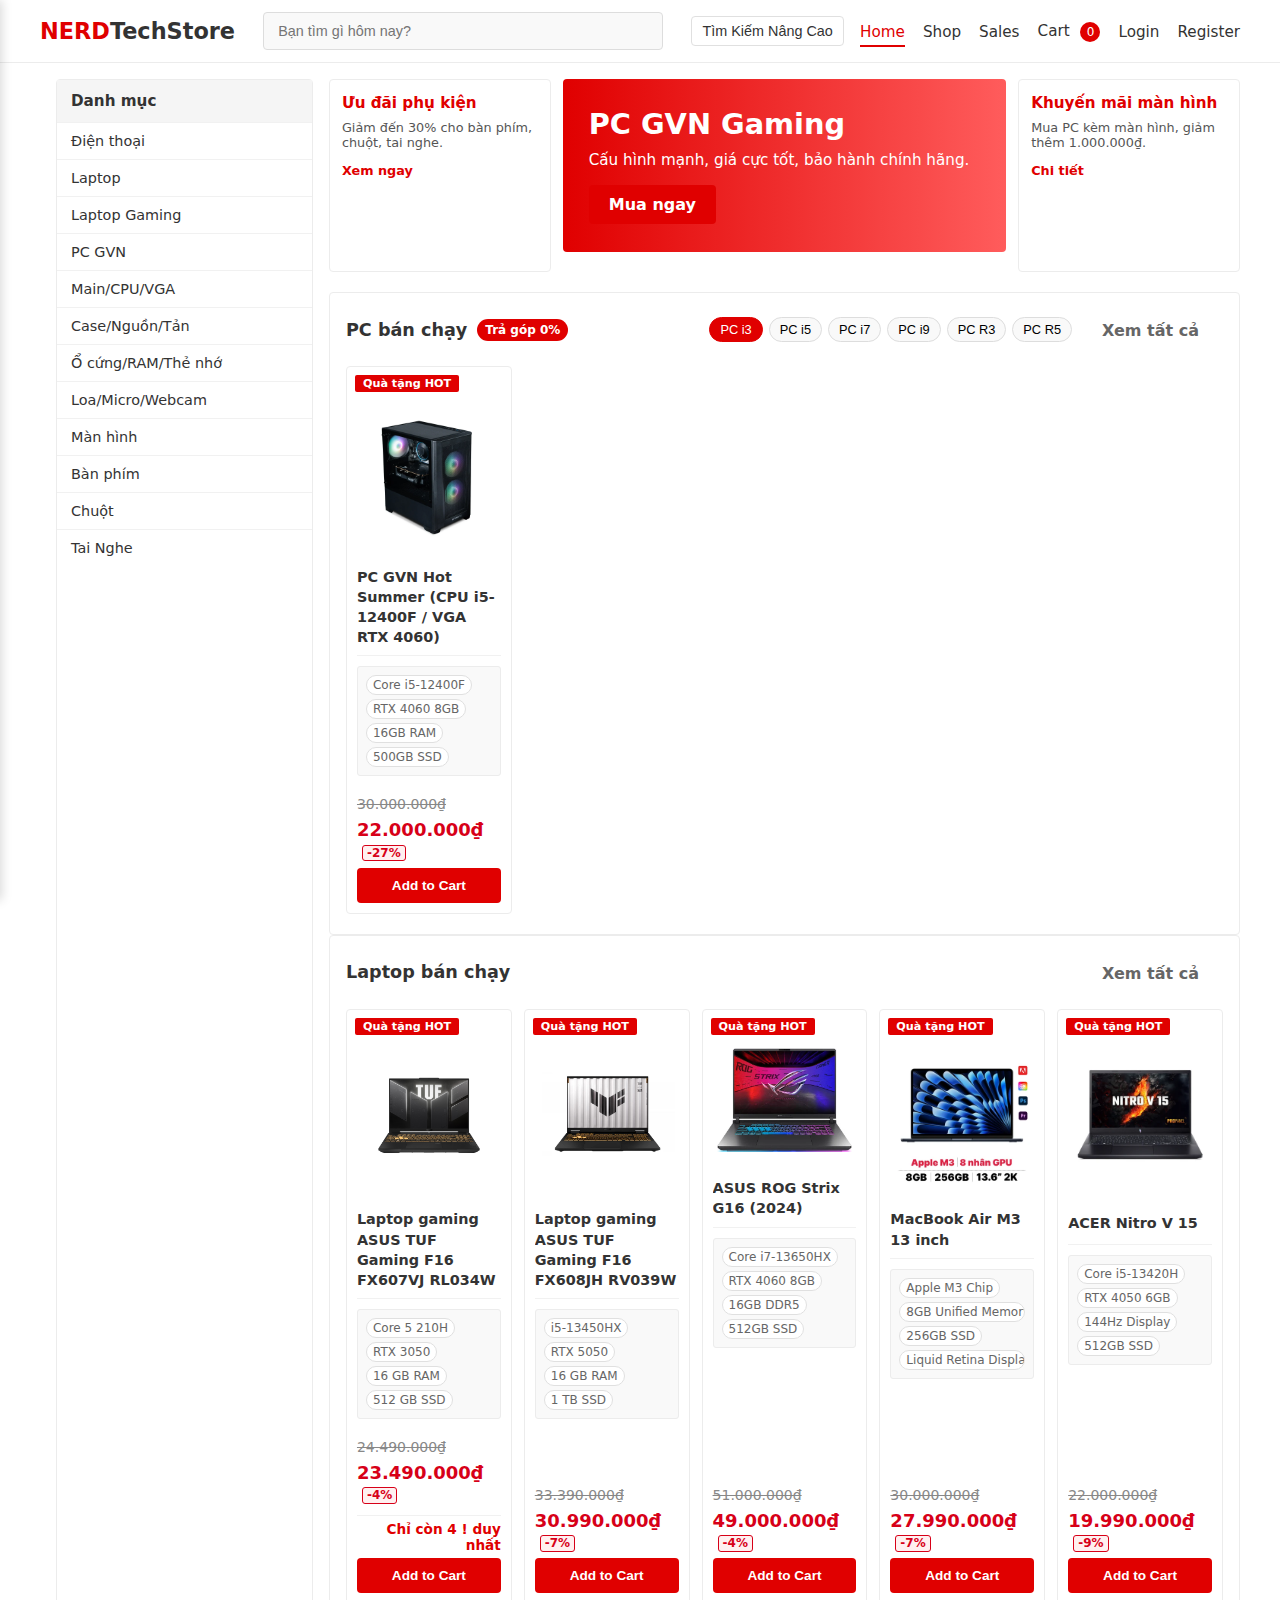
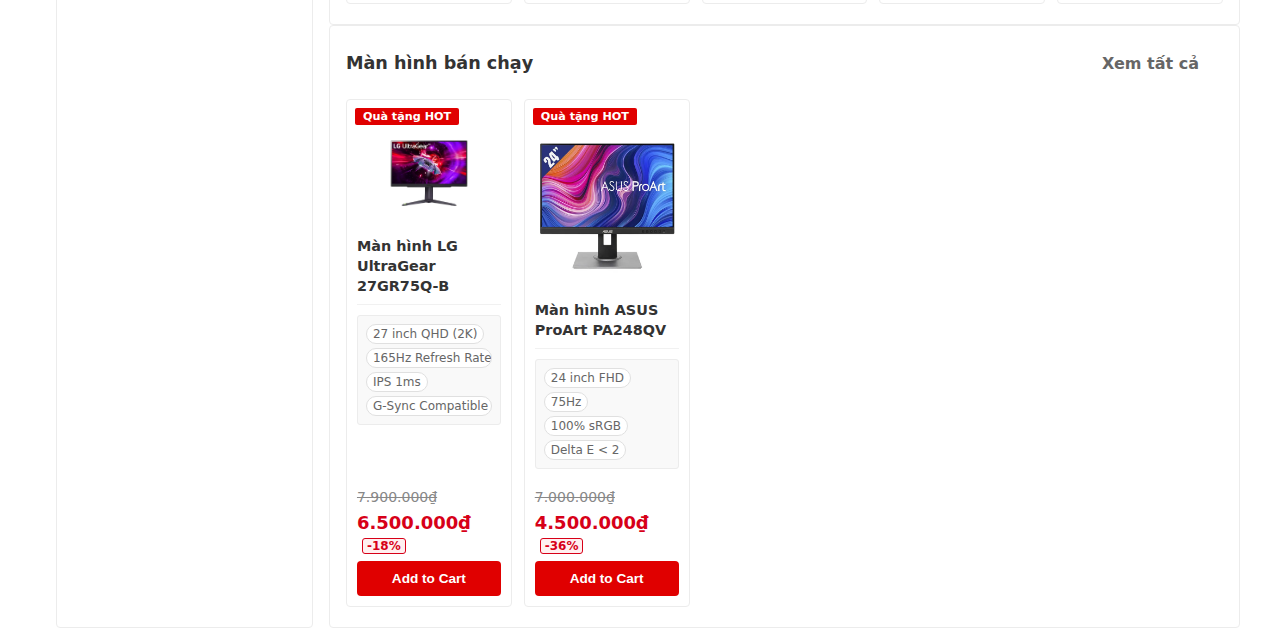
<file: index.html>
<!DOCTYPE html>
<html lang="en">
  <head>
    <meta charset="UTF-8" />
    <meta name="viewport" content="width=device-width, initial-scale=1.0" />
    <title>PC Store - Home</title>
    <link rel="stylesheet" href="assets/css/style.css" />
  </head>
  <body>
    <header class="site-header">
      <div class="container header-inner">
        <button class="hamburger-menu" id="hamburgerMenu">
          <span></span>
          <span></span>
          <span></span>
        </button>
        <div class="logo">
          <a href="index.html">NERD<span>TechStore</span></a>
        </div>
        <div class="search-container" id="searchContainer">
          <input 
            type="text" 
            id="searchInput" 
            class="search-input" 
            placeholder="Bạn tìm gì hôm nay?"
            autocomplete="off"
          />
          <div id="searchResults" class="search-results"></div>
        </div>
        <button id="advancedSearchBtn" class="advanced-search-btn" title="Advanced search">Tìm Kiếm Nâng Cao</button>
        <button class="mobile-search-toggle" id="mobileSearchToggle">
          <svg width="20" height="20" viewBox="0 0 24 24" fill="none" stroke="currentColor" stroke-width="2">
            <circle cx="11" cy="11" r="8"></circle>
            <path d="m21 21-4.35-4.35"></path>
          </svg>
        </button>
        <nav class="main-nav">
          <ul>
            <li><a href="index.html" class="active">Home</a></li>
            <li><a href="shop.html">Shop</a></li>
            <li><a href="sales.html">Sales</a></li>
            <li class="cart-link">
              <a href="cart.html">
                Cart
                <span id="cart-count" class="cart-count">0</span>
              </a>
            </li>
            <li><a href="login.html">Login</a></li>
            <li><a href="register.html">Register</a></li>
          </ul>
        </nav>
      </div>
      <div class="mobile-drawer" id="mobileDrawer">
        <div class="drawer-header">
          <button class="drawer-close" id="drawerClose">✕</button>
        </div>
        <nav class="drawer-nav">
          <a href="index.html" class="drawer-link">Home</a>
          <a href="shop.html" class="drawer-link">Shop</a>
          <a href="sales.html" class="drawer-link">Sales</a>
          <a href="login.html" class="drawer-link">Login</a>
          <a href="register.html" class="drawer-link">Register</a>
        </nav>
      </div>
      <div class="mobile-overlay" id="mobileOverlay"></div>
    </header>

    <main class="home-main container">
      <div class="home-layout">
        <aside class="mega-sidebar">
          <h2 class="sidebar-title">Danh mục</h2>
          <ul class="sidebar-menu">
            <li class="has-mega">
              <a href="search.html?keyword=Điện thoại">Điện thoại</a>
              <div class="mega-panel">
                <div class="mega-column">
                  <h3>Thương hiệu</h3>
                  <a href="search.html?category=phone&brand=Apple">Apple</a>
                  <a href="search.html?category=phone&brand=Samsung">Samsung</a>
                  <a href="search.html?category=phone&brand=Xiaomi">Xiaomi</a>
                  <a href="search.html?category=phone&brand=OPPO">OPPO</a>
                </div>
                <div class="mega-column">
                  <h3>Mức giá</h3>
                  <a href="search.html?keyword=Điện thoại&maxPrice=5000000&filters=1">Dưới 5tr</a>
                  <a href="search.html?keyword=Điện thoại&minPrice=5000000&maxPrice=10000000&filters=1">5-10tr</a>
                  <a href="search.html?keyword=Điện thoại&minPrice=20000000&filters=1">Trên 20tr</a>
                </div>
                <div class="mega-column">
                  <h3>Loại điện thoại</h3>
                  <a href="search.html?keyword=Gaming Phone">Gaming Phone</a>
                  <a href="search.html?keyword=Flagship">Flagship</a>
                  <a href="search.html?keyword=Phổ thông">Phổ thông</a>
                </div>
              </div>
            </li>
            <li class="has-mega">
              <a href="search.html?keyword=Laptop">Laptop</a>
              <div class="mega-panel">
                <div class="mega-column">
                  <h3>Brand</h3>
                  <a href="search.html?category=laptop&brand=ASUS">ASUS</a>
                  <a href="search.html?category=laptop&brand=ACER">ACER</a>
                  <a href="search.html?category=laptop&brand=MSI">MSI</a>
                  <a href="search.html?category=laptop&brand=DELL">DELL</a>
                </div>
                <div class="mega-column">
                  <h3>Price</h3>
                  <a href="search.html?keyword=Laptop&maxPrice=15000000&filters=1">&lt;15m</a>
                  <a href="search.html?keyword=Laptop&minPrice=15000000&maxPrice=20000000&filters=1">15-20m</a>
                  <a href="search.html?keyword=Laptop&minPrice=20000000&filters=1">&gt;20m</a>
                </div>
                <div class="mega-column">
                  <h3>CPU</h3>
                  <a href="search.html?keyword=i3&category=laptop">i3</a>
                  <a href="search.html?keyword=i5&category=laptop">i5</a>
                  <a href="search.html?keyword=i7&category=laptop">i7</a>
                </div>
                <div class="mega-column">
                  <h3>Usage</h3>
                  <a href="search.html?keyword=Gaming">Gaming</a>
                  <a href="search.html?keyword=Office">Office</a>
                </div>
              </div>
            </li>
            <li class="has-mega">
              <a href="search.html?category=laptop&usage=Gaming">Laptop Gaming</a>
              <div class="mega-panel">
                <div class="mega-column">
                  <h3>Brand</h3>
                  <a href="search.html?keyword=ASUS ROG">ASUS ROG</a>
                  <a href="search.html?keyword=MSI Gaming">MSI Gaming</a>
                  <a href="search.html?keyword=ACER Nitro">ACER Nitro</a>
                </div>
                <div class="mega-column">
                  <h3>Usage</h3>
                  <a href="search.html?keyword=Esports">Esports</a>
                  <a href="search.html?keyword=AAA Titles">AAA Titles</a>
                </div>
              </div>
            </li>
            <li class="has-mega">
              <a href="search.html?keyword=PC GVN">PC GVN</a>
              <div class="mega-panel">
                <div class="mega-column">
                  <h3>Series</h3>
                  <a href="search.html?keyword=RTX 50 Series">RTX 50 Series</a>
                  <a href="search.html?keyword=Hot Summer">Hot Summer</a>
                </div>
                <div class="mega-column">
                  <h3>CPU Intel</h3>
                  <a href="search.html?keyword=i3">i3</a>
                  <a href="search.html?keyword=i5">i5</a>
                  <a href="search.html?keyword=i7">i7</a>
                  <a href="search.html?keyword=i9">i9</a>
                </div>
                <div class="mega-column">
                  <h3>CPU AMD</h3>
                  <a href="search.html?keyword=R3">R3</a>
                  <a href="search.html?keyword=R5">R5</a>
                  <a href="search.html?keyword=R7">R7</a>
                </div>
              </div>
            </li>
            <li class="has-mega">
              <a href="search.html?keyword=Main, CPU, VGA">Main/CPU/VGA</a>
              <div class="mega-panel">
                <div class="mega-column">
                  <h3>VGA</h3>
                  <a href="search.html?keyword=RTX 5090">RTX 5090</a>
                  <a href="search.html?keyword=RTX 4070">RTX 4070</a>
                </div>
                <div class="mega-column">
                  <h3>Mainboard</h3>
                  <a href="search.html?keyword=B760">B760</a>
                  <a href="search.html?keyword=Z790">Z790</a>
                </div>
                <div class="mega-column">
                  <h3>CPU</h3>
                  <a href="search.html?keyword=Intel">Intel</a>
                  <a href="search.html?keyword=AMD">AMD</a>
                </div>
              </div>
            </li>
            <li class="has-mega">
              <a href="search.html?keyword=Case, Nguồn, Tản">Case/Nguồn/Tản</a>
              <div class="mega-panel">
                <div class="mega-column">
                  <h3>Case</h3>
                  <a href="search.html?keyword=Mid Tower">Mid Tower</a>
                  <a href="search.html?keyword=Full Tower">Full Tower</a>
                </div>
                <div class="mega-column">
                  <h3>Nguồn</h3>
                  <a href="search.html?keyword=80+ Bronze">80+ Bronze</a>
                  <a href="search.html?keyword=80+ Gold">80+ Gold</a>
                </div>
                <div class="mega-column">
                  <h3>Tản</h3>
                  <a href="search.html?keyword=Air">Air</a>
                  <a href="search.html?keyword=AIO">AIO</a>
                </div>
              </div>
            </li>
            <li class="has-mega">
              <a href="search.html?keyword=Ổ cứng, RAM, Thẻ nhớ">Ổ cứng/RAM/Thẻ nhớ</a>
              <div class="mega-panel">
                <div class="mega-column">
                  <h3>SSD</h3>
                  <a href="search.html?keyword=NVMe">NVMe</a>
                  <a href="search.html?keyword=SATA">SATA</a>
                </div>
                <div class="mega-column">
                  <h3>RAM</h3>
                  <a href="search.html?keyword=8GB">8GB</a>
                  <a href="search.html?keyword=16GB">16GB</a>
                  <a href="search.html?keyword=32GB">32GB</a>
                </div>
                <div class="mega-column">
                  <h3>Thẻ nhớ</h3>
                  <a href="search.html?keyword=Micro SD">Micro SD</a>
                  <a href="search.html?keyword=SD">SD</a>
                </div>
              </div>
            </li>
            <li class="has-mega">
              <a href="search.html?keyword=Loa, Micro, Webcam">Loa/Micro/Webcam</a>
              <div class="mega-panel">
                <div class="mega-column">
                  <h3>Loa</h3>
                  <a href="search.html?keyword=Loa 2.0">2.0</a>
                  <a href="search.html?keyword=Loa 2.1">2.1</a>
                </div>
                <div class="mega-column">
                  <h3>Micro</h3>
                  <a href="search.html?keyword=Micro Streaming">Streaming</a>
                  <a href="search.html?keyword=Micro Studio">Studio</a>
                </div>
                <div class="mega-column">
                  <h3>Webcam</h3>
                  <a href="search.html?keyword=Webcam 1080p">1080p</a>
                  <a href="search.html?keyword=Webcam 4K">4K</a>
                </div>
              </div>
            </li>
            <li class="has-mega">
              <a href="search.html?keyword=Màn hình">Màn hình</a>
              <div class="mega-panel">
                <div class="mega-column">
                  <h3>Kích thước</h3>
                  <a href="search.html?keyword=Màn hình 24 inch">24\"</a>
                  <a href="search.html?keyword=Màn hình 27 inch">27\"</a>
                  <a href="search.html?keyword=Màn hình 32 inch">32\"</a>
                </div>
                <div class="mega-column">
                  <h3>Tần số quét</h3>
                  <a href="search.html?keyword=Màn hình 75Hz">75Hz</a>
                  <a href="search.html?keyword=Màn hình 144Hz">144Hz</a>
                  <a href="search.html?keyword=Màn hình 240Hz">240Hz</a>
                </div>
              </div>
            </li>
            <li class="has-mega">
              <a href="search.html?keyword=Bàn phím">Bàn phím</a>
              <div class="mega-panel">
                <div class="mega-column">
                  <h3>Brand</h3>
                  <a href="search.html?keyword=Logitech">Logitech</a>
                  <a href="search.html?keyword=Razer">Razer</a>
                  <a href="search.html?keyword=Akko">Akko</a>
                </div>
                <div class="mega-column">
                  <h3>Switch Type</h3>
                  <a href="search.html?keyword=Linear">Linear</a>
                  <a href="search.html?keyword=Tactile">Tactile</a>
                </div>
                <div class="mega-column">
                  <h3>Connectivity</h3>
                  <a href="search.html?keyword=Wired">Wired</a>
                  <a href="search.html?keyword=Wireless">Wireless</a>
                </div>
              </div>
            </li>
            <li class="has-mega">
              <a href="search.html?keyword=Chuột">Chuột</a>
              <div class="mega-panel">
                <div class="mega-column">
                  <h3>Brand</h3>
                  <a href="search.html?keyword=Logitech">Logitech</a>
                  <a href="search.html?keyword=Razer">Razer</a>
                  <a href="search.html?keyword=Zowie">Zowie</a>
                </div>
                <div class="mega-column">
                  <h3>Switch Type</h3>
                  <a href="search.html?keyword=Optical">Optical</a>
                  <a href="search.html?keyword=Mechanical">Mechanical</a>
                </div>
                <div class="mega-column">
                  <h3>Connectivity</h3>
                  <a href="search.html?keyword=Wired">Wired</a>
                  <a href="search.html?keyword=Wireless">Wireless</a>
                </div>
              </div>
            </li>
            <li class="has-mega">
              <a href="search.html?keyword=Tai Nghe">Tai Nghe</a>
              <div class="mega-panel">
                <div class="mega-column">
                  <h3>Brand</h3>
                  <a href="search.html?keyword=HyperX">HyperX</a>
                  <a href="search.html?keyword=SteelSeries">SteelSeries</a>
                </div>
                <div class="mega-column">
                  <h3>Connectivity</h3>
                  <a href="search.html?keyword=3.5mm">3.5mm</a>
                  <a href="search.html?keyword=USB">USB</a>
                  <a href="search.html?keyword=Wireless">Wireless</a>
                </div>
              </div>
            </li>
          </ul>
        </aside>

        <section class="home-content">
          <section class="hero-row">
            <div class="hero-billboard hero-billboard-left">
              <h3>Ưu đãi phụ kiện</h3>
              <p>Giảm đến 30% cho bàn phím, chuột, tai nghe.</p>
              <a href="shop.html" class="hero-link">Xem ngay</a>
            </div>
            <section class="hero-slider">
              <div class="hero-slide active">
                <div class="hero-text">
                  <h1>PC GVN Gaming</h1>
                  <p>Cấu hình mạnh, giá cực tốt, bảo hành chính hãng.</p>
                  <a href="shop.html" class="btn-primary">Mua ngay</a>
                </div>
              </div>
            </section>
            <div class="hero-billboard hero-billboard-right">
              <h3>Khuyến mãi màn hình</h3>
              <p>Mua PC kèm màn hình, giảm thêm 1.000.000₫.</p>
              <a href="sales.html" class="hero-link">Chi tiết</a>
            </div>
          </section>

          <section class="best-selling">
            <div class="best-header">
              <div class="best-header-left">
                <h2>PC bán chạy</h2>
                <span class="badge-installment">Trả góp 0%</span>
              </div>
              <div class="best-header-right">
                <button class="tab-btn active" data-cpu="Core i3">PC i3</button>
                <button class="tab-btn" data-cpu="Core i5">PC i5</button>
                <button class="tab-btn" data-cpu="Core i7">PC i7</button>
                <button class="tab-btn" data-cpu="Core i9">PC i9</button>
                <button class="tab-btn" data-cpu="Ryzen 3">PC R3</button>
                <button class="tab-btn" data-cpu="Ryzen 5">PC R5</button>
                <a href="search.html?category=pc_gvn" class="tab-link">Xem tất cả</a>
              </div>
            </div>
            <div id="best-selling-grid" class="product-grid five-cols">
              <!-- JS will inject product cards here -->
            </div>
          </section>

          <!-- Best Selling Laptops -->
          <section class="best-selling">
            <div class="best-header">
              <div class="best-header-left">
                <h2>Laptop bán chạy</h2>
              </div>
              <div class="best-header-right">
                <a href="search.html?keyword=Laptop" class="tab-link">Xem tất cả</a>
              </div>
            </div>
            <div id="best-selling-laptops-grid" class="product-grid five-cols">
              <!-- JS will inject product cards here -->
            </div>
          </section>

          <!-- Best Selling Monitors -->
          <section class="best-selling">
            <div class="best-header">
              <div class="best-header-left">
                <h2>Màn hình bán chạy</h2>
              </div>
              <div class="best-header-right">
                <a href="search.html?keyword=Màn hình" class="tab-link">Xem tất cả</a>
              </div>
            </div>
            <div id="best-selling-monitors-grid" class="product-grid five-cols">
              <!-- JS will inject product cards here -->
            </div>
          </section>

          <!-- Recently Viewed -->
          <section class="best-selling">
            <div class="best-header">
              <div class="best-header-left">
                <h2>Sản phẩm đã xem</h2>
              </div>
            </div>
            <div id="recently-viewed-grid" class="product-grid five-cols">
              <!-- JS will inject product cards here -->
            </div>
          </section>
        </section>
      </div>
    </main>

    <script src="assets/js/main.js"></script>
  </body>
  </html>
</file>
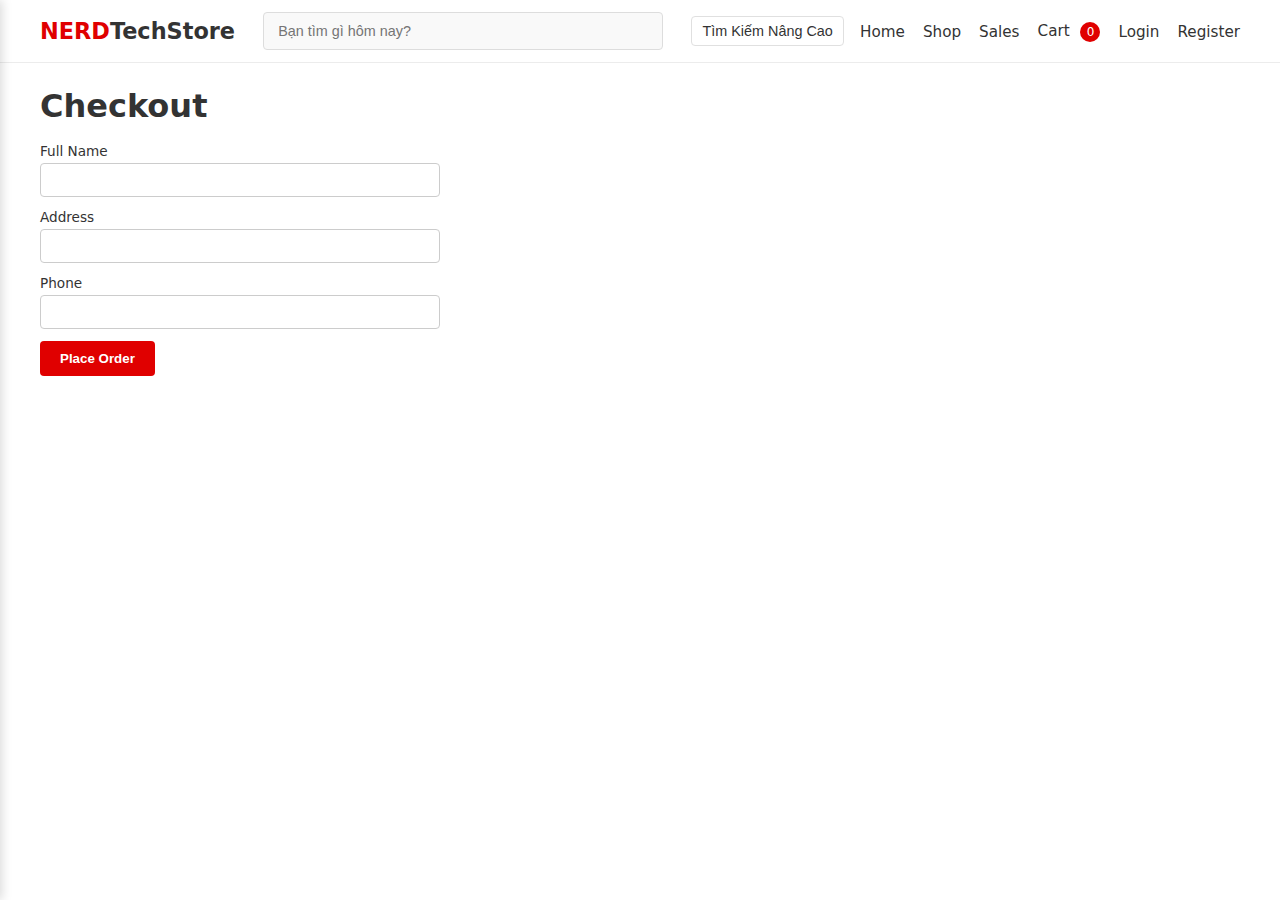
<file: checkout.html>
<!DOCTYPE html>
<html lang="en">
  <head>
    <meta charset="UTF-8" />
    <meta name="viewport" content="width=device-width, initial-scale=1.0" />
    <title>NERDTechStore - Checkout</title>
    <link rel="stylesheet" href="assets/css/style.css" />
  </head>
  <body>
    <header class="site-header">
      <div class="container header-inner">
        <button class="hamburger-menu" id="hamburgerMenu">
          <span></span>
          <span></span>
          <span></span>
        </button>
        <div class="logo">
          <a href="index.html">NERD<span>TechStore</span></a>
        </div>
        <div class="search-container" id="searchContainer">
          <input 
            type="text" 
            id="searchInput" 
            class="search-input" 
            placeholder="Bạn tìm gì hôm nay?"
            autocomplete="off"
          />
          <div id="searchResults" class="search-results"></div>
        </div>
        <button id="advancedSearchBtn" class="advanced-search-btn" title="Advanced search">Tìm Kiếm Nâng Cao</button>
        <button class="mobile-search-toggle" id="mobileSearchToggle">
          <svg width="20" height="20" viewBox="0 0 24 24" fill="none" stroke="currentColor" stroke-width="2">
            <circle cx="11" cy="11" r="8"></circle>
            <path d="m21 21-4.35-4.35"></path>
          </svg>
        </button>
        <nav class="main-nav">
          <ul>
            <li><a href="index.html">Home</a></li>
            <li><a href="shop.html">Shop</a></li>
            <li><a href="sales.html">Sales</a></li>
            <li class="cart-link">
              <a href="cart.html">
                Cart
                <span id="cart-count" class="cart-count">0</span>
              </a>
            </li>
            <li><a href="login.html">Login</a></li>
            <li><a href="register.html">Register</a></li>
          </ul>
        </nav>
      </div>
      <div class="mobile-drawer" id="mobileDrawer">
        <div class="drawer-header">
          <button class="drawer-close" id="drawerClose">✕</button>
        </div>
        <nav class="drawer-nav">
          <a href="index.html" class="drawer-link">Home</a>
          <a href="shop.html" class="drawer-link">Shop</a>
          <a href="sales.html" class="drawer-link">Sales</a>
          <a href="login.html" class="drawer-link">Login</a>
          <a href="register.html" class="drawer-link">Register</a>
        </nav>
      </div>
      <div class="mobile-overlay" id="mobileOverlay"></div>
    </header>

    <main class="container page-main">
      <h1>Checkout</h1>
      <form class="checkout-form">
        <div class="form-group">
          <label for="name">Full Name</label>
          <input type="text" id="name" required />
        </div>
        <div class="form-group">
          <label for="address">Address</label>
          <input type="text" id="address" required />
        </div>
        <div class="form-group">
          <label for="phone">Phone</label>
          <input type="tel" id="phone" required />
        </div>
        <button type="submit" class="btn-primary">Place Order</button>
      </form>
    </main>

    <script src="assets/js/main.js"></script>
  </body>
  </html>
</file>
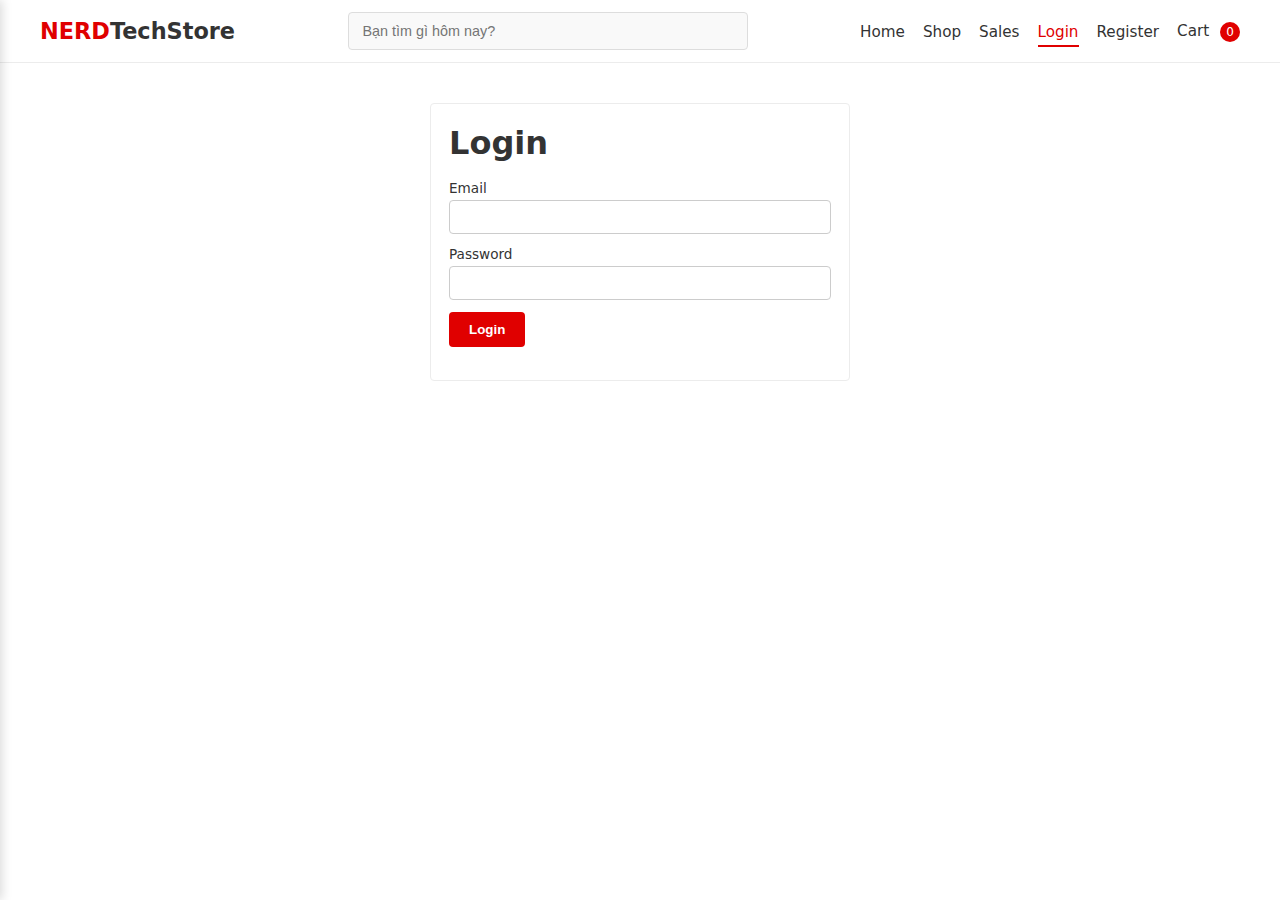
<file: login.html>
<!DOCTYPE html>
<html lang="en">
  <head>
    <meta charset="UTF-8" />
    <meta name="viewport" content="width=device-width, initial-scale=1.0" />
    <title>PC Store - Login</title>
    <link rel="stylesheet" href="assets/css/style.css" />
  </head>
  <body>
    <header class="site-header">
      <div class="container header-inner">
        <button class="hamburger-menu" id="hamburgerMenu">
          <span></span>
          <span></span>
          <span></span>
        </button>
        <div class="logo">
          <a href="index.html">NERD<span>TechStore</span></a>
        </div>
        <div class="search-container">
          <input 
            type="text" 
            id="searchInput" 
            class="search-input" 
            placeholder="Bạn tìm gì hôm nay?"
            autocomplete="off"
          />
          <div id="searchResults" class="search-results"></div>
        </div>
        <nav class="main-nav">
          <ul>
            <li><a href="index.html">Home</a></li>
            <li><a href="shop.html">Shop</a></li>
            <li><a href="sales.html">Sales</a></li>
            <li><a href="login.html" class="active">Login</a></li>
            <li><a href="register.html">Register</a></li>
            <li class="cart-link">
              <a href="cart.html">
                Cart
                <span id="cart-count" class="cart-count">0</span>
              </a>
            </li>
          </ul>
        </nav>
      </div>
      <div class="mobile-drawer" id="mobileDrawer">
        <div class="drawer-header">
          <button class="drawer-close" id="drawerClose">✕</button>
        </div>
        <nav class="drawer-nav">
          <a href="index.html" class="drawer-link">Home</a>
          <a href="shop.html" class="drawer-link">Shop</a>
          <a href="sales.html" class="drawer-link">Sales</a>
          <a href="login.html" class="drawer-link">Login</a>
          <a href="register.html" class="drawer-link">Register</a>
        </nav>
      </div>
      <div class="mobile-overlay" id="mobileOverlay"></div>
    </header>

    <main class="container page-main auth-page">
      <div class="auth-card">
        <h1>Login</h1>
        <form class="auth-form" id="login-form">
          <div class="form-group">
            <label for="email">Email</label>
            <input type="email" id="email" required />
          </div>
          <div class="form-group">
            <label for="password">Password</label>
            <input type="password" id="password" required />
          </div>
          <button type="submit" class="btn-primary">Login</button>
          <p class="auth-error" id="login-error"></p>
        </form>
      </div>
    </main>

    <script src="assets/js/main.js"></script>
  </body>
  </html>
</file>
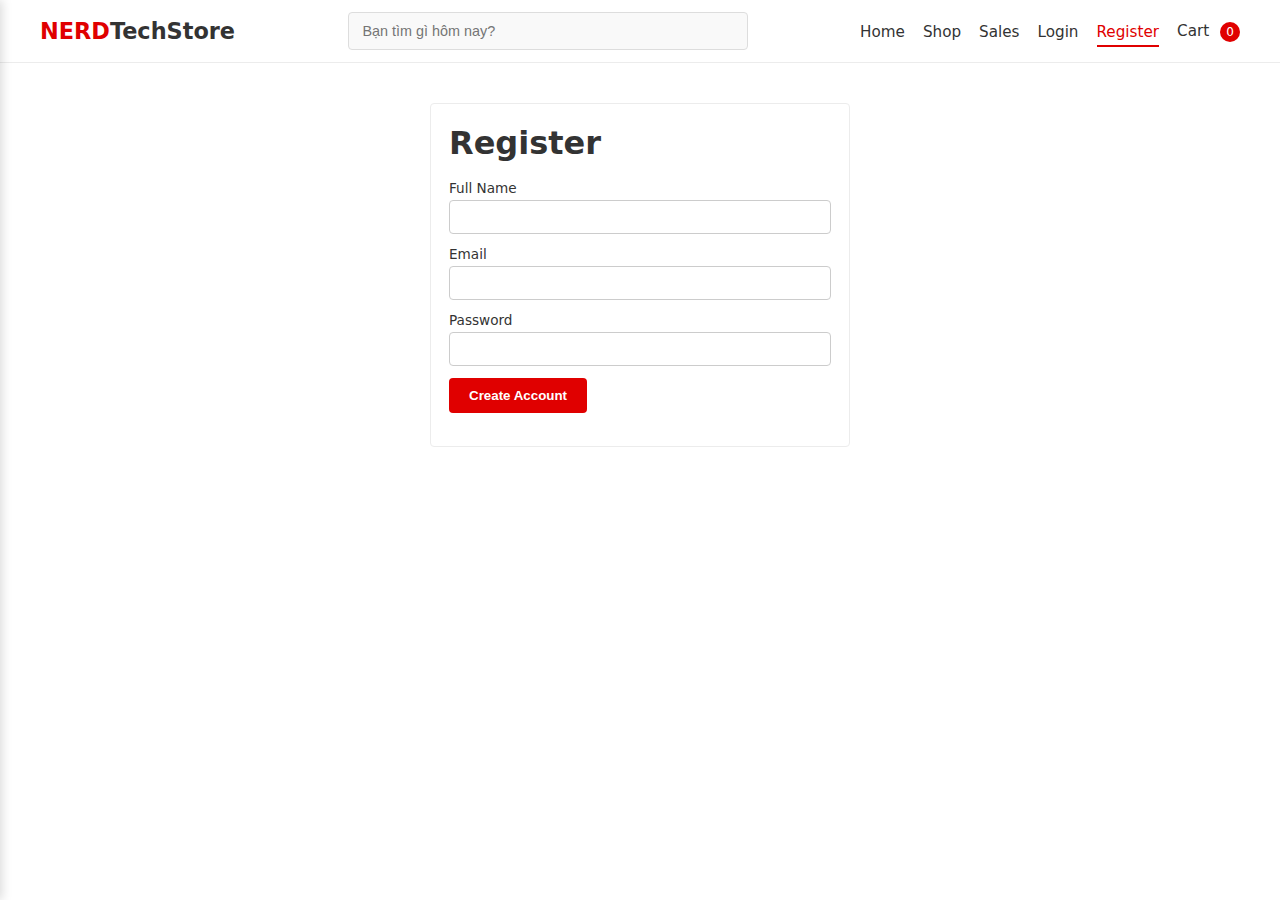
<file: register.html>
<!DOCTYPE html>
<html lang="en">
  <head>
    <meta charset="UTF-8" />
    <meta name="viewport" content="width=device-width, initial-scale=1.0" />
    <title>PC Store - Register</title>
    <link rel="stylesheet" href="assets/css/style.css" />
  </head>
  <body>
    <header class="site-header">
      <div class="container header-inner">
        <button class="hamburger-menu" id="hamburgerMenu">
          <span></span>
          <span></span>
          <span></span>
        </button>
        <div class="logo">
          <a href="index.html">NERD<span>TechStore</span></a>
        </div>
        <div class="search-container">
          <input 
            type="text" 
            id="searchInput" 
            class="search-input" 
            placeholder="Bạn tìm gì hôm nay?"
            autocomplete="off"
          />
          <div id="searchResults" class="search-results"></div>
        </div>
        <nav class="main-nav">
          <ul>
            <li><a href="index.html">Home</a></li>
            <li><a href="shop.html">Shop</a></li>
            <li><a href="sales.html">Sales</a></li>
            <li><a href="login.html">Login</a></li>
            <li><a href="register.html" class="active">Register</a></li>
            <li class="cart-link">
              <a href="cart.html">
                Cart
                <span id="cart-count" class="cart-count">0</span>
              </a>
            </li>
          </ul>
        </nav>
      </div>
      <div class="mobile-drawer" id="mobileDrawer">
        <div class="drawer-header">
          <button class="drawer-close" id="drawerClose">✕</button>
        </div>
        <nav class="drawer-nav">
          <a href="index.html" class="drawer-link">Home</a>
          <a href="shop.html" class="drawer-link">Shop</a>
          <a href="sales.html" class="drawer-link">Sales</a>
          <a href="login.html" class="drawer-link">Login</a>
          <a href="register.html" class="drawer-link">Register</a>
        </nav>
      </div>
      <div class="mobile-overlay" id="mobileOverlay"></div>
    </header>

    <main class="container page-main auth-page">
      <div class="auth-card">
        <h1>Register</h1>
        <form class="auth-form" id="register-form">
          <div class="form-group">
            <label for="reg-name">Full Name</label>
            <input type="text" id="reg-name" required />
          </div>
          <div class="form-group">
            <label for="reg-email">Email</label>
            <input type="email" id="reg-email" required />
          </div>
          <div class="form-group">
            <label for="reg-password">Password</label>
            <input type="password" id="reg-password" required />
          </div>
          <button type="submit" class="btn-primary">Create Account</button>
          <p class="auth-error" id="register-error"></p>
        </form>
      </div>
    </main>

    <script src="assets/js/main.js"></script>
  </body>
  </html>
</file>
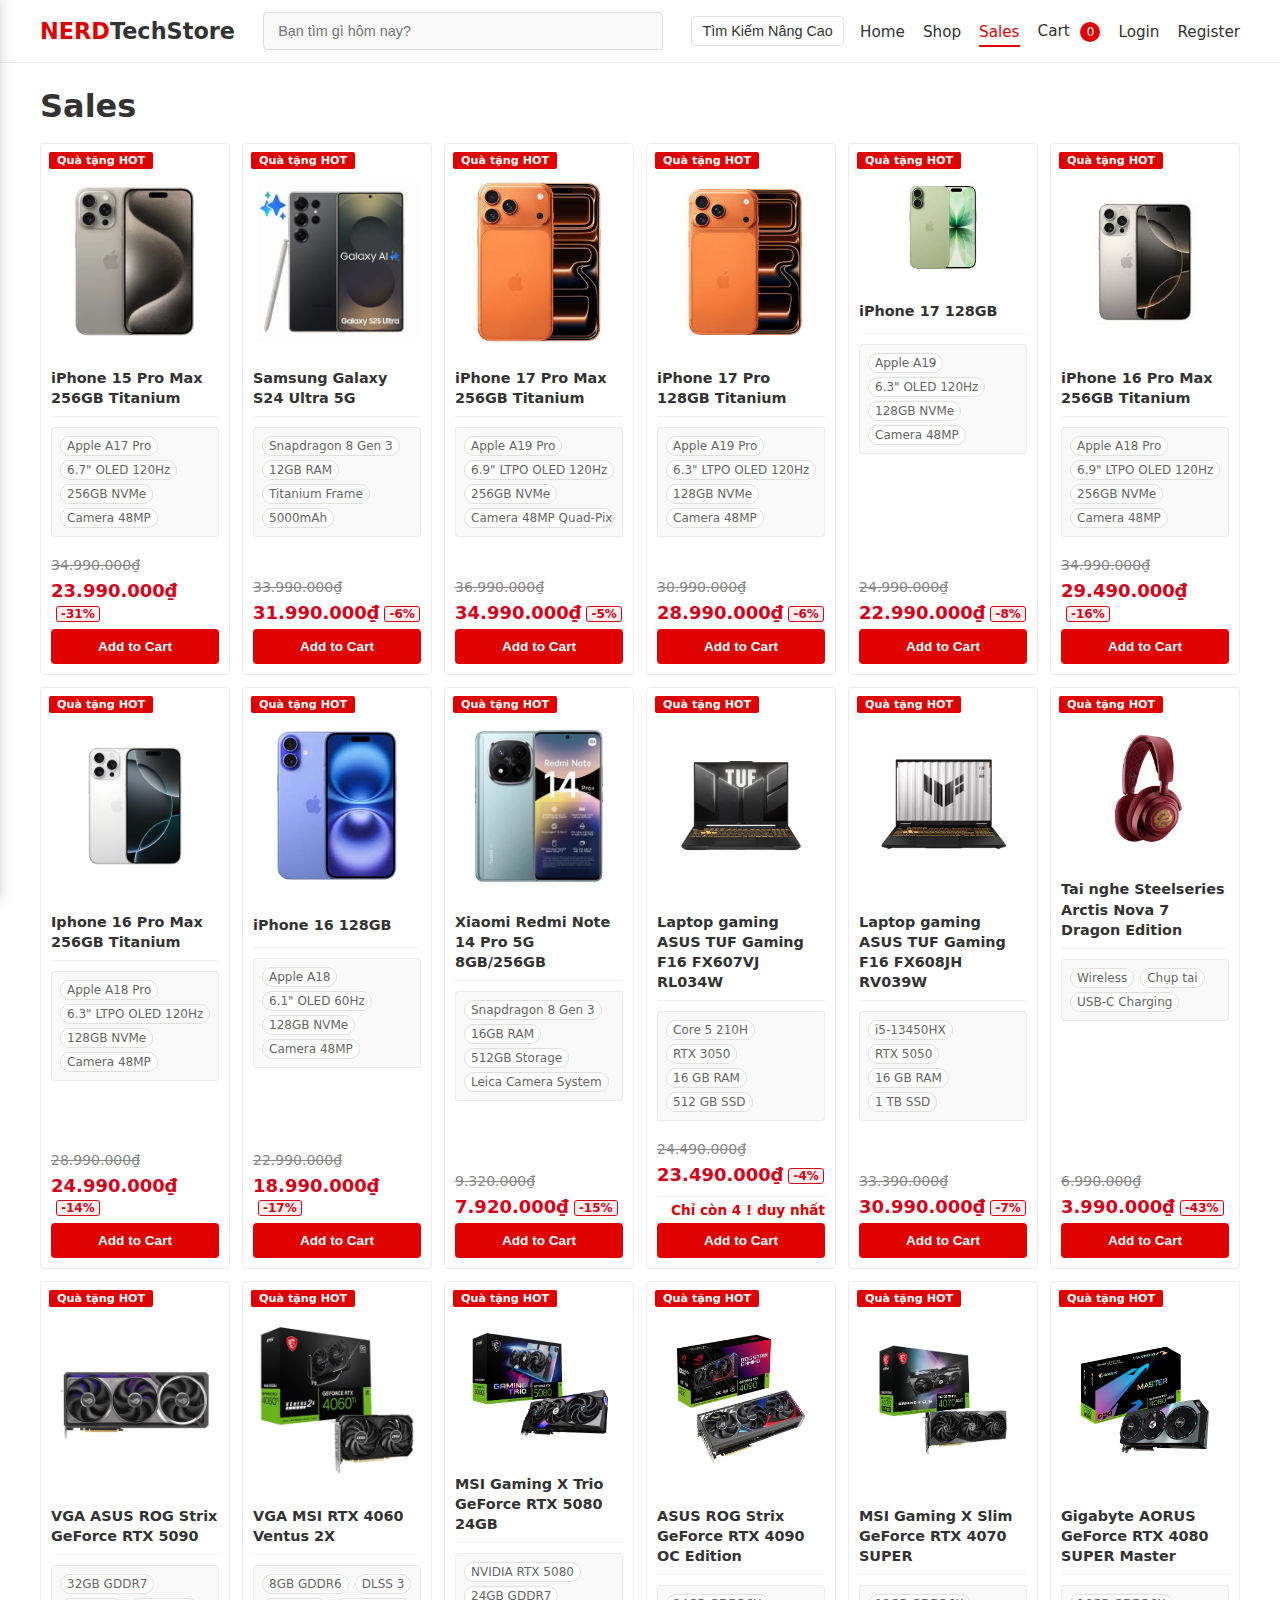
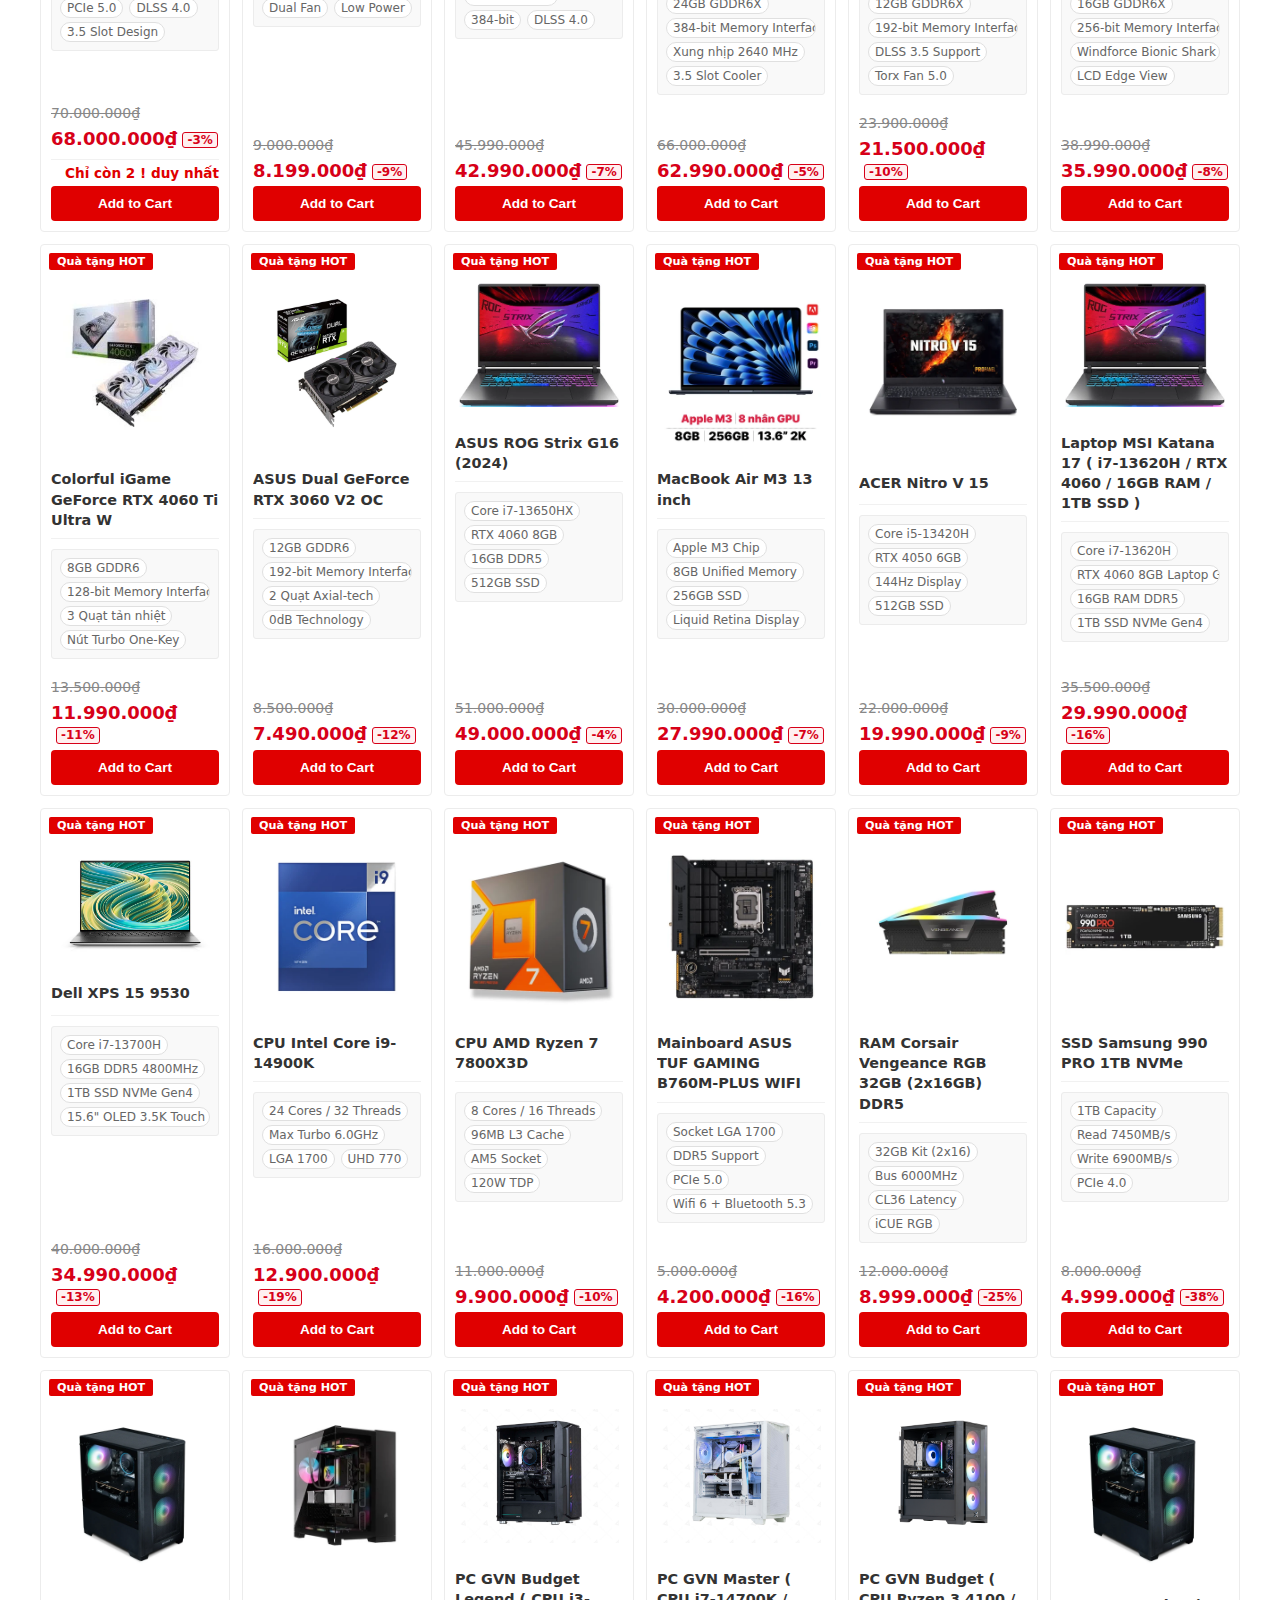
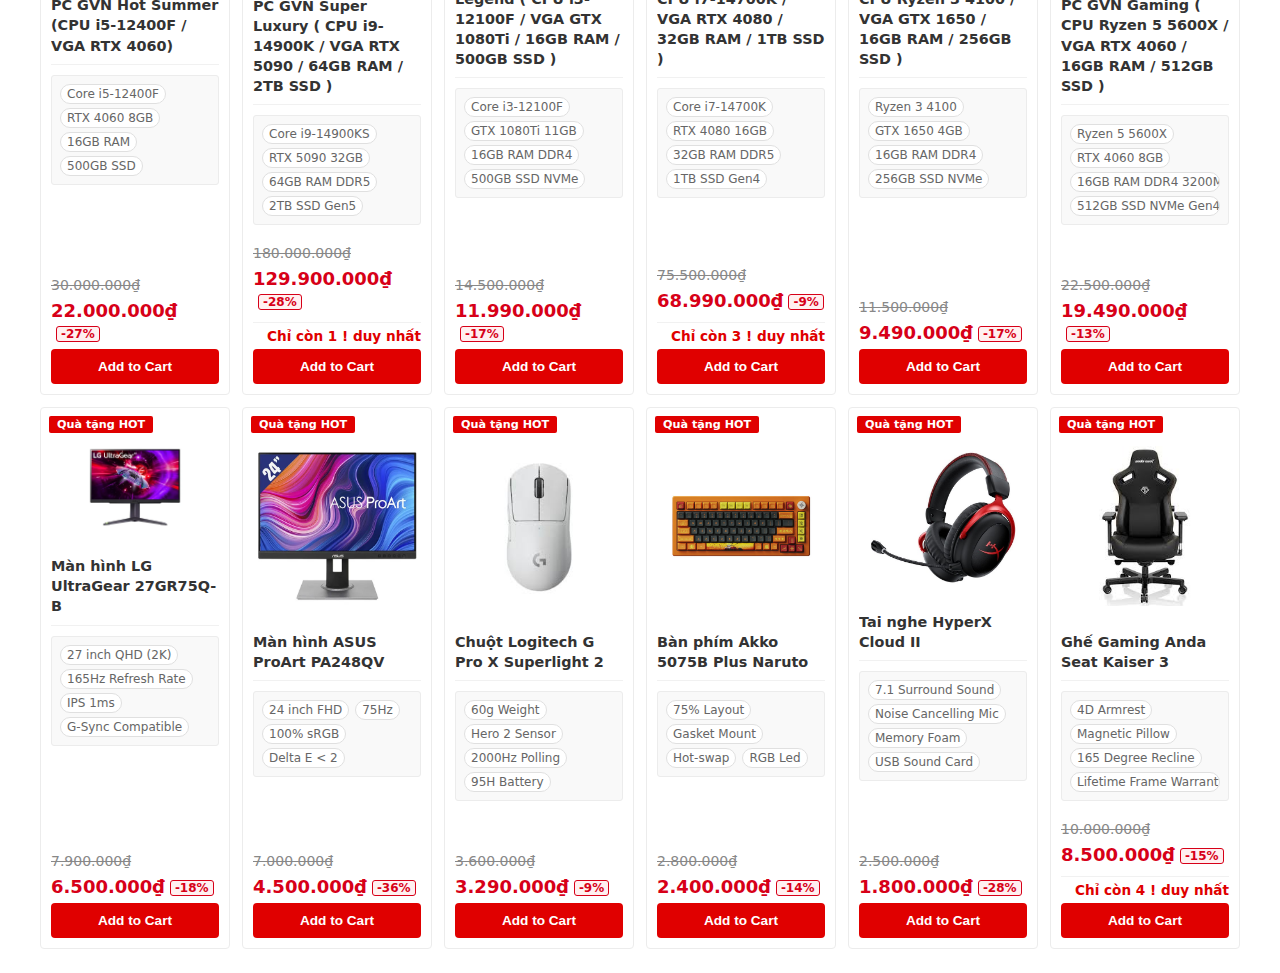
<file: sales.html>
<!DOCTYPE html>
<html lang="en">
  <head>
    <meta charset="UTF-8" />
    <meta name="viewport" content="width=device-width, initial-scale=1.0" />
    <title>PC Store - Sales</title>
    <link rel="stylesheet" href="assets/css/style.css" />
  </head>
  <body>
    <header class="site-header">
      <div class="container header-inner">
        <button class="hamburger-menu" id="hamburgerMenu">
          <span></span>
          <span></span>
          <span></span>
        </button>
        <div class="logo">
          <a href="index.html">NERD<span>TechStore</span></a>
        </div>
        <div class="search-container" id="searchContainer">
          <input 
            type="text" 
            id="searchInput" 
            class="search-input" 
            placeholder="Bạn tìm gì hôm nay?"
            autocomplete="off"
          />
          <div id="searchResults" class="search-results"></div>
        </div>
        <button id="advancedSearchBtn" class="advanced-search-btn" title="Advanced search">Tìm Kiếm Nâng Cao</button>
        <button class="mobile-search-toggle" id="mobileSearchToggle">
          <svg width="20" height="20" viewBox="0 0 24 24" fill="none" stroke="currentColor" stroke-width="2">
            <circle cx="11" cy="11" r="8"></circle>
            <path d="m21 21-4.35-4.35"></path>
          </svg>
        </button>
        <nav class="main-nav">
          <ul>
            <li><a href="index.html">Home</a></li>
            <li><a href="shop.html">Shop</a></li>
            <li><a href="sales.html" class="active">Sales</a></li>
            <li class="cart-link">
              <a href="cart.html">
                Cart
                <span id="cart-count" class="cart-count">0</span>
              </a>
            </li>
            <li><a href="login.html">Login</a></li>
            <li><a href="register.html">Register</a></li>
          </ul>
        </nav>
      </div>
      <div class="mobile-drawer" id="mobileDrawer">
        <div class="drawer-header">
          <button class="drawer-close" id="drawerClose">✕</button>
        </div>
        <nav class="drawer-nav">
          <a href="index.html" class="drawer-link">Home</a>
          <a href="shop.html" class="drawer-link">Shop</a>
          <a href="sales.html" class="drawer-link">Sales</a>
          <a href="login.html" class="drawer-link">Login</a>
          <a href="register.html" class="drawer-link">Register</a>
        </nav>
      </div>
      <div class="mobile-overlay" id="mobileOverlay"></div>
    </header>

    <main class="container page-main">
      <h1>Sales</h1>
      <div id="sales-grid" class="product-grid">
        <!-- JS injects discounted products -->
      </div>
    </main>

    <script src="assets/js/main.js"></script>
  </body>
  </html>
</file>
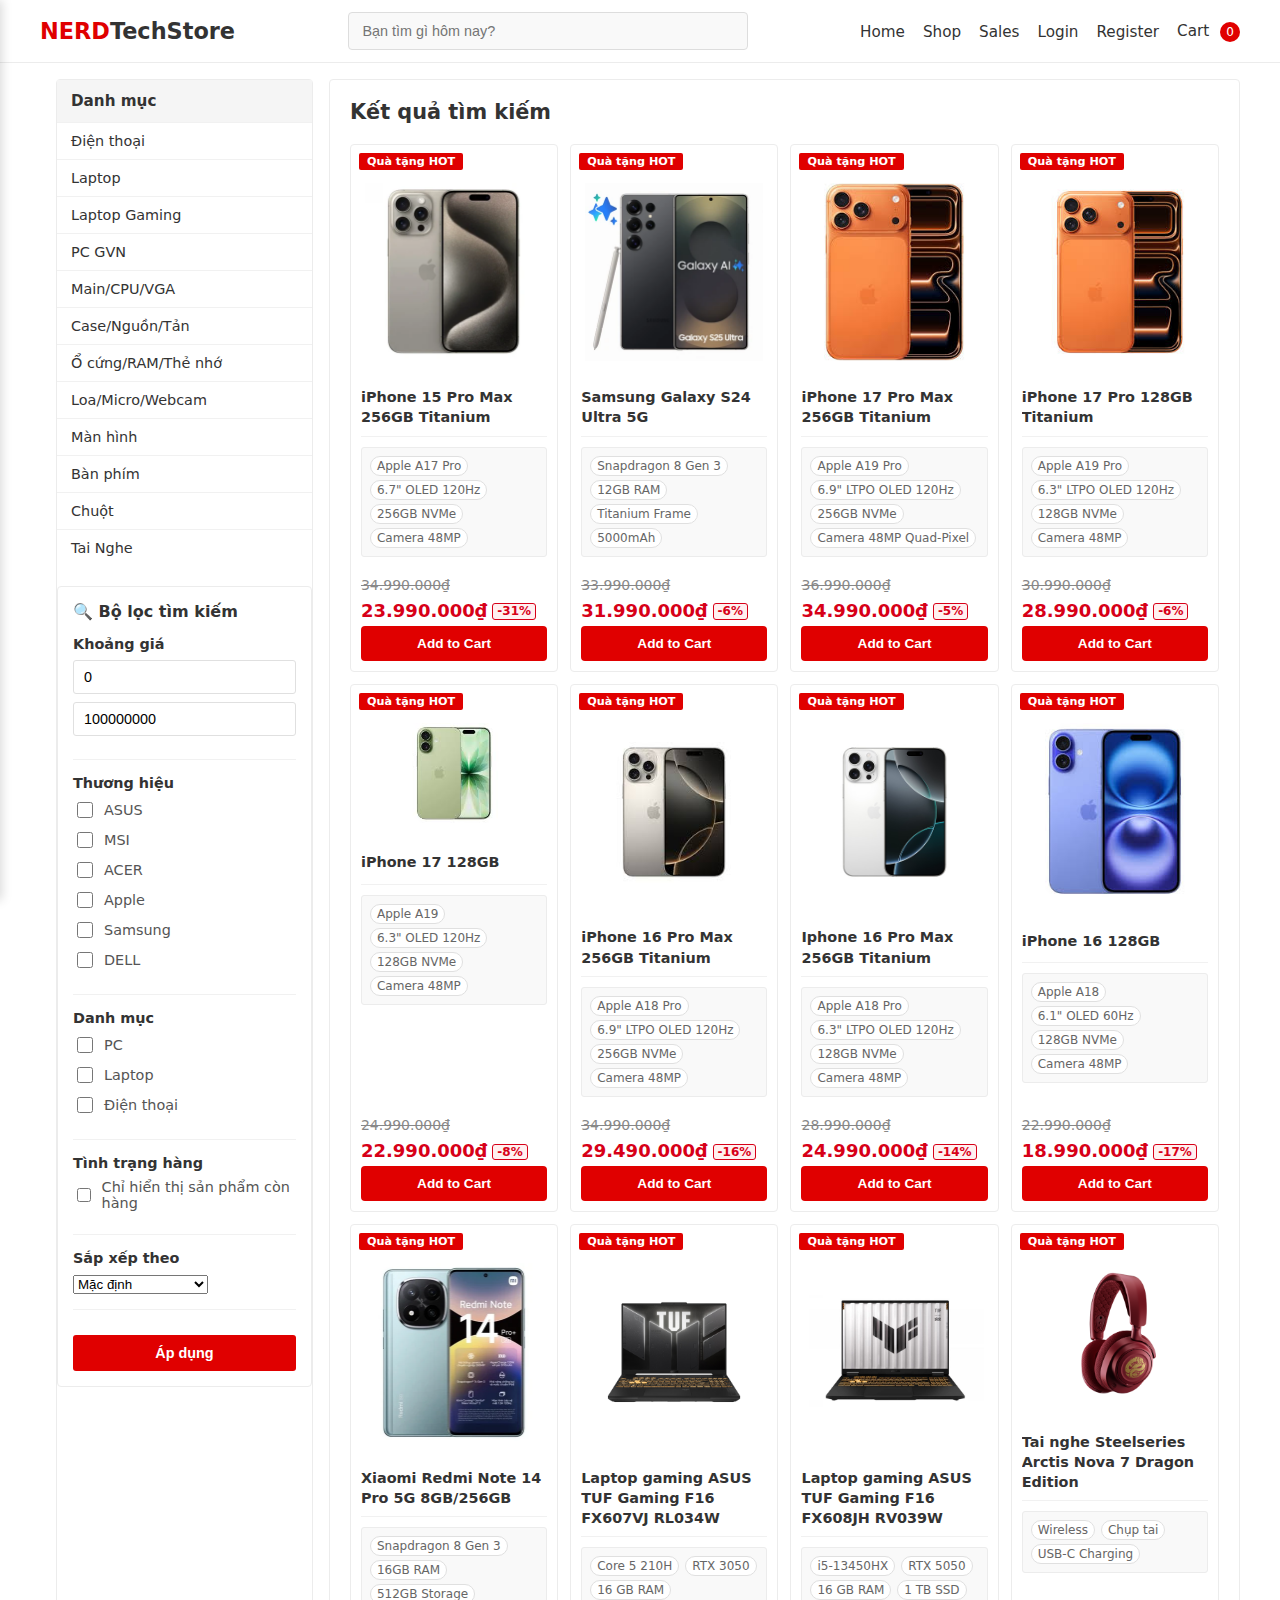
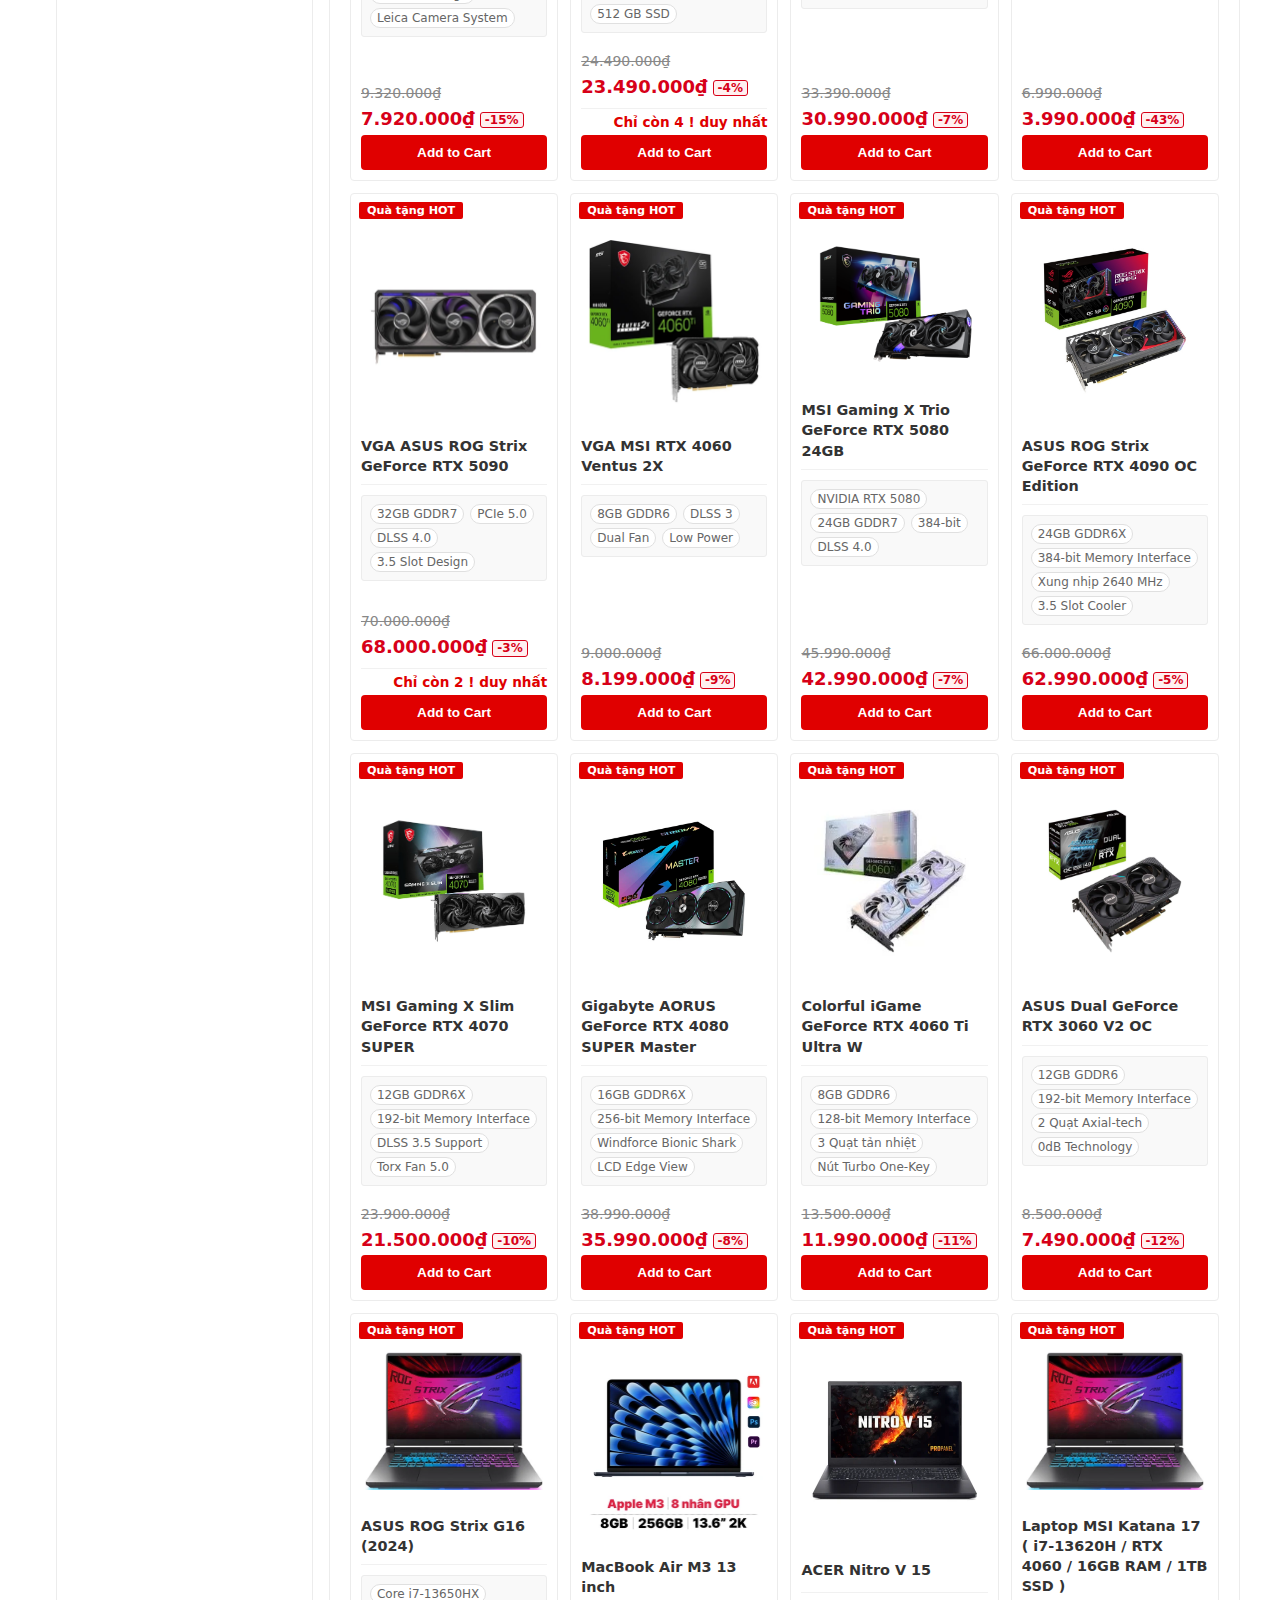
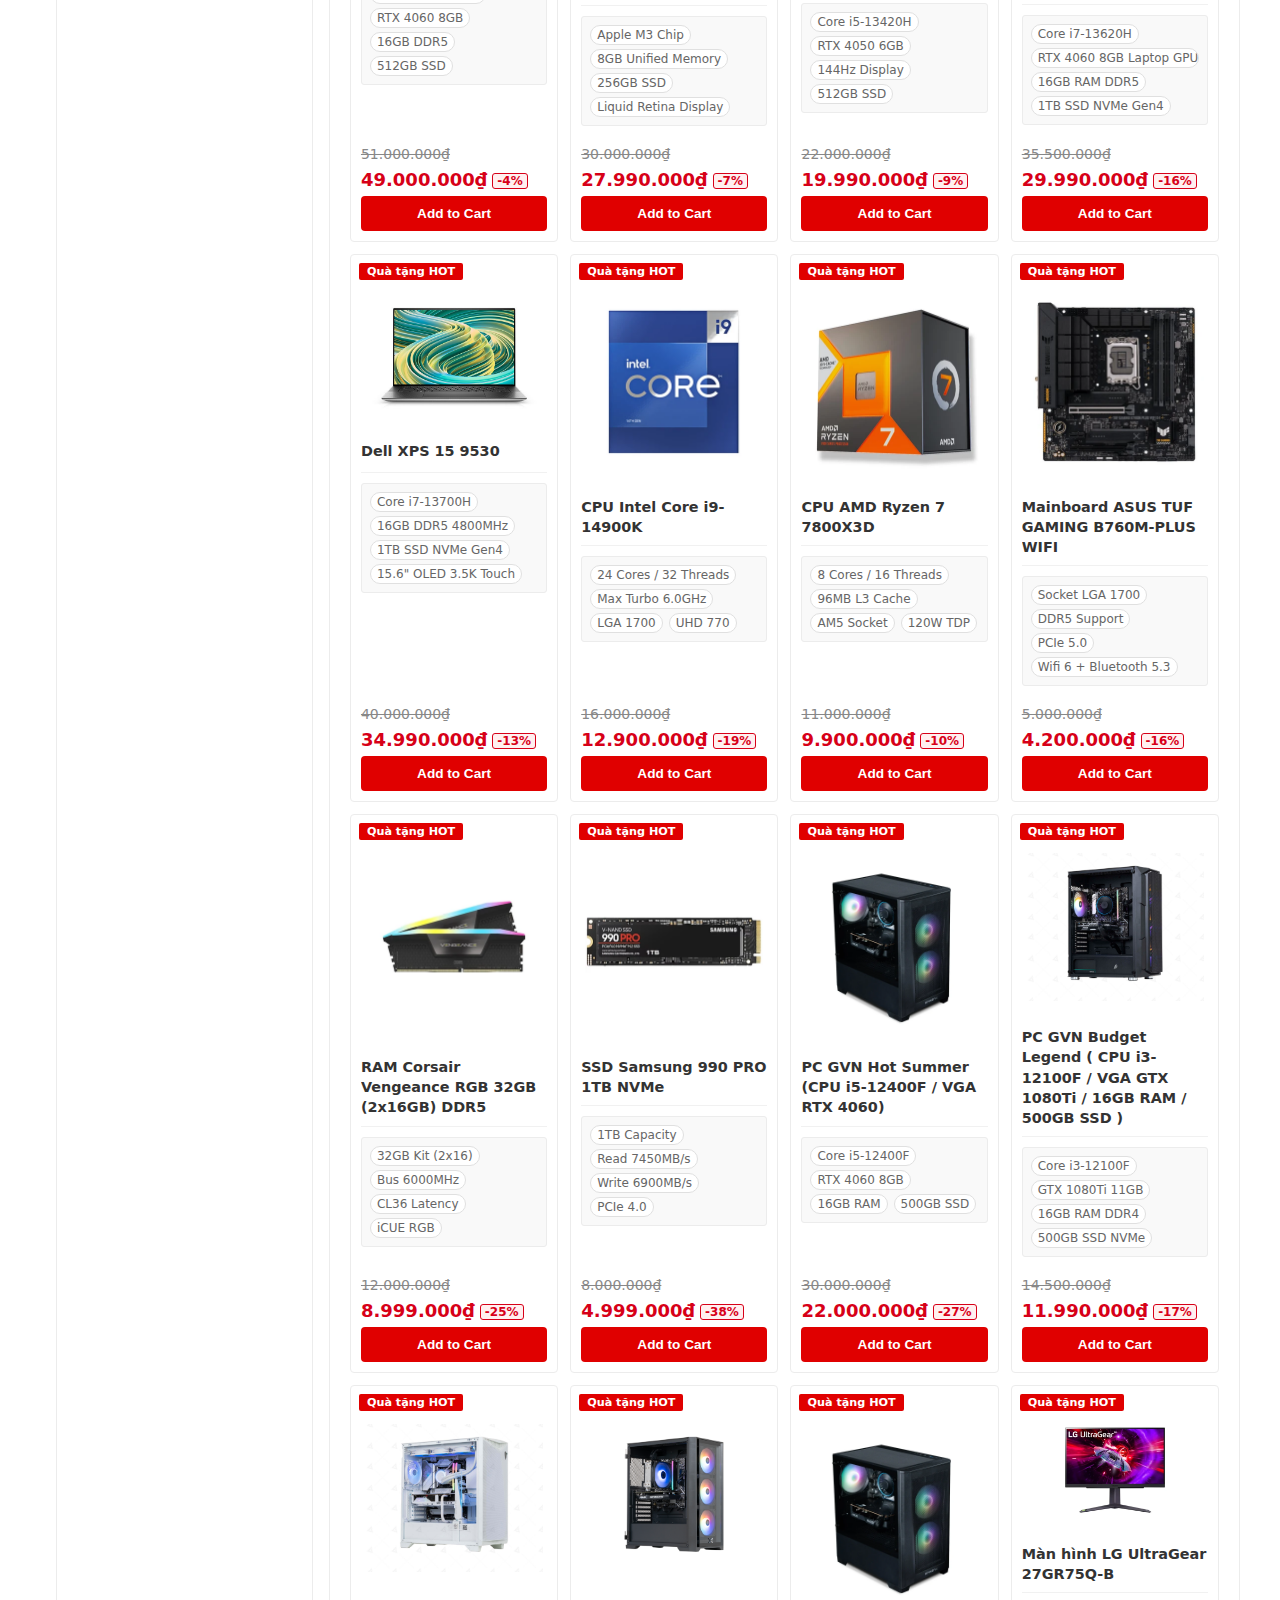
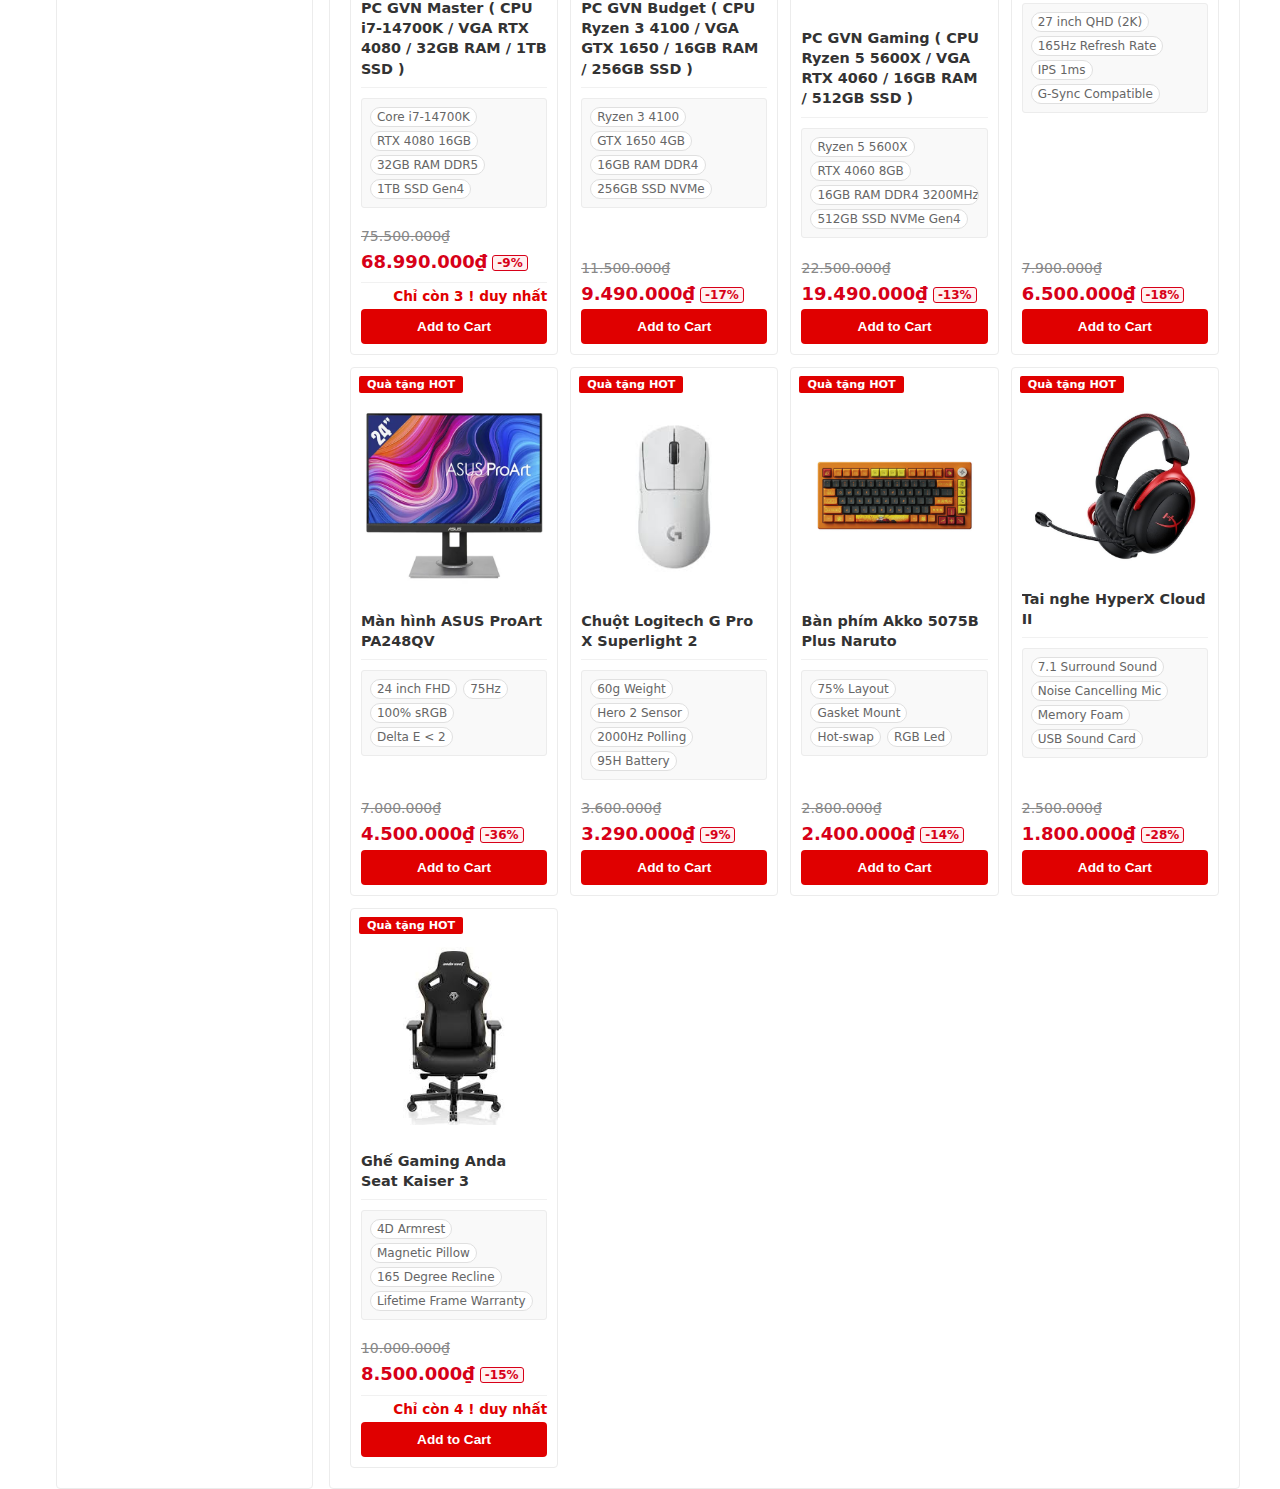
<file: search.html>
<!DOCTYPE html>
<html lang="en">
  <head>
    <meta charset="UTF-8" />
    <meta name="viewport" content="width=device-width, initial-scale=1.0" />
    <title>PC Store - Search Results</title>
    <link rel="stylesheet" href="assets/css/style.css" />
  </head>
  <body>
    <header class="site-header">
      <div class="container header-inner">
        <button class="hamburger-menu" id="hamburgerMenu">
          <span></span>
          <span></span>
          <span></span>
        </button>
        <div class="logo">
          <a href="index.html">NERD<span>TechStore</span></a>
        </div>
        <div class="search-container" id="searchContainer">
          <input 
            type="text" 
            id="searchInput" 
            class="search-input" 
            placeholder="Bạn tìm gì hôm nay?"
            autocomplete="off"
          />
          <div id="searchResults" class="search-results"></div>
        </div>
        <button class="mobile-search-toggle" id="mobileSearchToggle">
          <svg width="20" height="20" viewBox="0 0 24 24" fill="none" stroke="currentColor" stroke-width="2">
            <circle cx="11" cy="11" r="8"></circle>
            <path d="m21 21-4.35-4.35"></path>
          </svg>
        </button>
        <nav class="main-nav">
          <ul>
            <li><a href="index.html">Home</a></li>
            <li><a href="shop.html">Shop</a></li>
            <li><a href="sales.html">Sales</a></li>
            <li><a href="login.html">Login</a></li>
            <li><a href="register.html">Register</a></li>
            <li class="cart-link">
              <a href="cart.html">
                Cart
                <span id="cart-count" class="cart-count">0</span>
              </a>
            </li>
          </ul>
        </nav>
      </div>
      <div class="mobile-drawer" id="mobileDrawer">
        <div class="drawer-header">
          <button class="drawer-close" id="drawerClose">✕</button>
        </div>
        <nav class="drawer-nav">
          <a href="index.html" class="drawer-link">Home</a>
          <a href="shop.html" class="drawer-link">Shop</a>
          <a href="sales.html" class="drawer-link">Sales</a>
          <a href="login.html" class="drawer-link">Login</a>
          <a href="register.html" class="drawer-link">Register</a>
          
          <div style="border-top: 1px solid #ececec; margin-top: 12px; padding-top: 12px;">
            <h3 style="font-size: 0.9rem; font-weight: 600; padding: 0 14px; margin: 8px 0; color: #333;">Danh mục</h3>
            <a href="#" class="drawer-link" style="padding-left: 28px;">Điện thoại</a>
            <a href="#" class="drawer-link" style="padding-left: 28px;">Laptop</a>
            <a href="#" class="drawer-link" style="padding-left: 28px;">Laptop Gaming</a>
            <a href="#" class="drawer-link" style="padding-left: 28px;">PC GVN</a>
            <a href="#" class="drawer-link" style="padding-left: 28px;">Main/CPU/VGA</a>
            <a href="#" class="drawer-link" style="padding-left: 28px;">Case/Nguồn/Tản</a>
            <a href="#" class="drawer-link" style="padding-left: 28px;">Ổ cứng/RAM/Thẻ nhớ</a>
            <a href="#" class="drawer-link" style="padding-left: 28px;">Loa/Micro/Webcam</a>
            <a href="#" class="drawer-link" style="padding-left: 28px;">Màn hình</a>
            <a href="#" class="drawer-link" style="padding-left: 28px;">Bàn phím</a>
            <a href="#" class="drawer-link" style="padding-left: 28px;">Chuột</a>
            <a href="#" class="drawer-link" style="padding-left: 28px;">Tai Nghe</a>
          </div>
        </nav>
      </div>
      <div class="mobile-overlay" id="mobileOverlay"></div>
    </header>

    <main class="home-main container">
      <div class="home-layout">
        <aside class="mega-sidebar">
          <h2 class="sidebar-title">Danh mục</h2>
          <ul class="sidebar-menu">
            <li class="has-mega">
              <a href="search.html?keyword=Điện thoại">Điện thoại</a>
              <div class="mega-panel">
                <div class="mega-column">
                  <h3>Thương hiệu</h3>
                  <a href="search.html?category=phone&brand=Apple">Apple</a>
                  <a href="search.html?category=phone&brand=Samsung">Samsung</a>
                  <a href="search.html?category=phone&brand=Xiaomi">Xiaomi</a>
                  <a href="search.html?category=phone&brand=OPPO">OPPO</a>
                </div>
                <div class="mega-column">
                  <h3>Mức giá</h3>
                  <a href="search.html?keyword=Điện thoại&maxPrice=5000000&filters=1">Dưới 5tr</a>
                  <a href="search.html?keyword=Điện thoại&minPrice=5000000&maxPrice=10000000&filters=1">5-10tr</a>
                  <a href="search.html?keyword=Điện thoại&minPrice=20000000&filters=1">Trên 20tr</a>
                </div>
                <div class="mega-column">
                  <h3>Loại điện thoại</h3>
                  <a href="search.html?keyword=Gaming Phone">Gaming Phone</a>
                  <a href="search.html?keyword=Flagship">Flagship</a>
                  <a href="search.html?keyword=Phổ thông">Phổ thông</a>
                </div>
              </div>
            </li>
            <li class="has-mega">
              <a href="search.html?keyword=Laptop">Laptop</a>
              <div class="mega-panel">
                <div class="mega-column">
                  <h3>Brand</h3>
                  <a href="search.html?category=laptop&brand=ASUS">ASUS</a>
                  <a href="search.html?category=laptop&brand=ACER">ACER</a>
                  <a href="search.html?category=laptop&brand=MSI">MSI</a>
                  <a href="search.html?category=laptop&brand=DELL">DELL</a>
                </div>
                <div class="mega-column">
                  <h3>Price</h3>
                  <a href="search.html?keyword=Laptop&maxPrice=15000000&filters=1">&lt;15m</a>
                  <a href="search.html?keyword=Laptop&minPrice=15000000&maxPrice=20000000&filters=1">15-20m</a>
                  <a href="search.html?keyword=Laptop&minPrice=20000000&filters=1">&gt;20m</a>
                </div>
                <div class="mega-column">
                  <h3>CPU</h3>
                  <a href="search.html?keyword=i3">i3</a>
                  <a href="search.html?keyword=i5">i5</a>
                  <a href="search.html?keyword=i7">i7</a>
                </div>
                <div class="mega-column">
                  <h3>Usage</h3>
                  <a href="search.html?keyword=Gaming">Gaming</a>
                  <a href="search.html?keyword=Office">Office</a>
                </div>
              </div>
            </li>
            <li class="has-mega">
              <a href="search.html?keyword=Laptop Gaming">Laptop Gaming</a>
              <div class="mega-panel">
                <div class="mega-column">
                  <h3>Brand</h3>
                  <a href="search.html?keyword=ASUS ROG">ASUS ROG</a>
                  <a href="search.html?keyword=MSI Gaming">MSI Gaming</a>
                  <a href="search.html?keyword=ACER Nitro">ACER Nitro</a>
                </div>
                <div class="mega-column">
                  <h3>Usage</h3>
                  <a href="search.html?keyword=Esports">Esports</a>
                  <a href="search.html?keyword=AAA Titles">AAA Titles</a>
                </div>
              </div>
            </li>
            <li class="has-mega">
              <a href="search.html?keyword=PC GVN">PC GVN</a>
              <div class="mega-panel">
                <div class="mega-column">
                  <h3>Series</h3>
                  <a href="search.html?keyword=RTX 50 Series">RTX 50 Series</a>
                  <a href="search.html?keyword=Hot Summer">Hot Summer</a>
                </div>
                <div class="mega-column">
                  <h3>CPU Intel</h3>
                  <a href="search.html?keyword=i3">i3</a>
                  <a href="search.html?keyword=i5">i5</a>
                  <a href="search.html?keyword=i7">i7</a>
                  <a href="search.html?keyword=i9">i9</a>
                </div>
                <div class="mega-column">
                  <h3>CPU AMD</h3>
                  <a href="search.html?keyword=R3">R3</a>
                  <a href="search.html?keyword=R5">R5</a>
                  <a href="search.html?keyword=R7">R7</a>
                </div>
              </div>
            </li>
            <li class="has-mega">
              <a href="search.html?keyword=Main, CPU, VGA">Main/CPU/VGA</a>
              <div class="mega-panel">
                <div class="mega-column">
                  <h3>VGA</h3>
                  <a href="search.html?keyword=RTX 5090">RTX 5090</a>
                  <a href="search.html?keyword=RTX 4070">RTX 4070</a>
                </div>
                <div class="mega-column">
                  <h3>Mainboard</h3>
                  <a href="search.html?keyword=B760">B760</a>
                  <a href="search.html?keyword=Z790">Z790</a>
                </div>
                <div class="mega-column">
                  <h3>CPU</h3>
                  <a href="search.html?keyword=Intel">Intel</a>
                  <a href="search.html?keyword=AMD">AMD</a>
                </div>
              </div>
            </li>
            <li class="has-mega">
              <a href="search.html?keyword=Case, Nguồn, Tản">Case/Nguồn/Tản</a>
              <div class="mega-panel">
                <div class="mega-column">
                  <h3>Case</h3>
                  <a href="search.html?keyword=Mid Tower">Mid Tower</a>
                  <a href="search.html?keyword=Full Tower">Full Tower</a>
                </div>
                <div class="mega-column">
                  <h3>Nguồn</h3>
                  <a href="search.html?keyword=80+ Bronze">80+ Bronze</a>
                  <a href="search.html?keyword=80+ Gold">80+ Gold</a>
                </div>
                <div class="mega-column">
                  <h3>Tản</h3>
                  <a href="search.html?keyword=Air">Air</a>
                  <a href="search.html?keyword=AIO">AIO</a>
                </div>
              </div>
            </li>
            <li class="has-mega">
              <a href="search.html?keyword=Ổ cứng, RAM, Thẻ nhớ">Ổ cứng/RAM/Thẻ nhớ</a>
              <div class="mega-panel">
                <div class="mega-column">
                  <h3>SSD</h3>
                  <a href="search.html?keyword=NVMe">NVMe</a>
                  <a href="search.html?keyword=SATA">SATA</a>
                </div>
                <div class="mega-column">
                  <h3>RAM</h3>
                  <a href="search.html?keyword=8GB">8GB</a>
                  <a href="search.html?keyword=16GB">16GB</a>
                  <a href="search.html?keyword=32GB">32GB</a>
                </div>
                <div class="mega-column">
                  <h3>Thẻ nhớ</h3>
                  <a href="search.html?keyword=Micro SD">Micro SD</a>
                  <a href="search.html?keyword=SD">SD</a>
                </div>
              </div>
            </li>
            <li class="has-mega">
              <a href="search.html?keyword=Loa, Micro, Webcam">Loa/Micro/Webcam</a>
              <div class="mega-panel">
                <div class="mega-column">
                  <h3>Loa</h3>
                  <a href="search.html?keyword=Loa 2.0">2.0</a>
                  <a href="search.html?keyword=Loa 2.1">2.1</a>
                </div>
                <div class="mega-column">
                  <h3>Micro</h3>
                  <a href="search.html?keyword=Micro Streaming">Streaming</a>
                  <a href="search.html?keyword=Micro Studio">Studio</a>
                </div>
                <div class="mega-column">
                  <h3>Webcam</h3>
                  <a href="search.html?keyword=Webcam 1080p">1080p</a>
                  <a href="search.html?keyword=Webcam 4K">4K</a>
                </div>
              </div>
            </li>
            <li class="has-mega">
              <a href="search.html?keyword=Màn hình">Màn hình</a>
              <div class="mega-panel">
                <div class="mega-column">
                  <h3>Kích thước</h3>
                  <a href="search.html?keyword=Màn hình 24 inch">24\"</a>
                  <a href="search.html?keyword=Màn hình 27 inch">27\"</a>
                  <a href="search.html?keyword=Màn hình 32 inch">32\"</a>
                </div>
                <div class="mega-column">
                  <h3>Tần số quét</h3>
                  <a href="search.html?keyword=Màn hình 75Hz">75Hz</a>
                  <a href="search.html?keyword=Màn hình 144Hz">144Hz</a>
                  <a href="search.html?keyword=Màn hình 240Hz">240Hz</a>
                </div>
              </div>
            </li>
            <li class="has-mega">
              <a href="search.html?keyword=Bàn phím">Bàn phím</a>
              <div class="mega-panel">
                <div class="mega-column">
                  <h3>Brand</h3>
                  <a href="search.html?keyword=Logitech">Logitech</a>
                  <a href="search.html?keyword=Razer">Razer</a>
                  <a href="search.html?keyword=Akko">Akko</a>
                </div>
                <div class="mega-column">
                  <h3>Switch Type</h3>
                  <a href="search.html?keyword=Linear">Linear</a>
                  <a href="search.html?keyword=Tactile">Tactile</a>
                </div>
                <div class="mega-column">
                  <h3>Connectivity</h3>
                  <a href="search.html?keyword=Wired">Wired</a>
                  <a href="search.html?keyword=Wireless">Wireless</a>
                </div>
              </div>
            </li>
            <li class="has-mega">
              <a href="search.html?keyword=Chuột">Chuột</a>
              <div class="mega-panel">
                <div class="mega-column">
                  <h3>Brand</h3>
                  <a href="search.html?keyword=Logitech">Logitech</a>
                  <a href="search.html?keyword=Razer">Razer</a>
                  <a href="search.html?keyword=Zowie">Zowie</a>
                </div>
                <div class="mega-column">
                  <h3>Switch Type</h3>
                  <a href="search.html?keyword=Optical">Optical</a>
                  <a href="search.html?keyword=Mechanical">Mechanical</a>
                </div>
                <div class="mega-column">
                  <h3>Connectivity</h3>
                  <a href="search.html?keyword=Wired">Wired</a>
                  <a href="search.html?keyword=Wireless">Wireless</a>
                </div>
              </div>
            </li>
            <li class="has-mega">
              <a href="search.html?keyword=Tai Nghe">Tai Nghe</a>
              <div class="mega-panel">
                <div class="mega-column">
                  <h3>Brand</h3>
                  <a href="search.html?keyword=HyperX">HyperX</a>
                  <a href="search.html?keyword=SteelSeries">SteelSeries</a>
                </div>
                <div class="mega-column">
                  <h3>Connectivity</h3>
                  <a href="search.html?keyword=3.5mm">3.5mm</a>
                  <a href="search.html?keyword=USB">USB</a>
                  <a href="search.html?keyword=Wireless">Wireless</a>
                </div>
              </div>
            </li>
          </ul>

          <div class="filter-box">
            <h3>🔍 Bộ lọc tìm kiếm</h3>
            
            <div class="filter-group">
              <h4>Khoảng giá</h4>
              <input type="number" id="minPrice" class="price-input" placeholder="Từ (0đ)" value="0" />
              <input type="number" id="maxPrice" class="price-input" placeholder="Đến (100tr)" value="100000000" />
            </div>

            <div class="filter-group">
              <h4>Thương hiệu</h4>
              <label class="checkbox-label"><input type="checkbox" value="asus" class="brand-checkbox" /> ASUS</label>
              <label class="checkbox-label"><input type="checkbox" value="msi" class="brand-checkbox" /> MSI</label>
              <label class="checkbox-label"><input type="checkbox" value="acer" class="brand-checkbox" /> ACER</label>
              <label class="checkbox-label"><input type="checkbox" value="apple" class="brand-checkbox" /> Apple</label>
              <label class="checkbox-label"><input type="checkbox" value="samsung" class="brand-checkbox" /> Samsung</label>
              <label class="checkbox-label"><input type="checkbox" value="dell" class="brand-checkbox" /> DELL</label>
            </div>

            <div class="filter-group">
              <h4>Danh mục</h4>
              <label class="checkbox-label"><input type="checkbox" value="pc" class="category-checkbox" /> PC</label>
              <label class="checkbox-label"><input type="checkbox" value="laptop" class="category-checkbox" /> Laptop</label>
              <label class="checkbox-label"><input type="checkbox" value="phone" class="category-checkbox" /> Điện thoại</label>
            </div>

            <div class="filter-group">
              <h4>Tình trạng hàng</h4>
              <label class="checkbox-label"><input type="checkbox" id="inStockOnly" /> Chỉ hiển thị sản phẩm còn hàng</label>
            </div>

            <div class="filter-group">
              <h4>Sắp xếp theo</h4>
              <select id="sortBy" class="sort-select">
                <option value="default">Mặc định</option>
                <option value="price-low-high">Giá: Thấp đến Cao</option>
                <option value="price-high-low">Giá: Cao đến Thấp</option>
                <option value="name-asc">Tên: A-Z</option>
                <option value="name-desc">Tên: Z-A</option>
              </select>
            </div>

            <button id="applyFiltersBtn" class="apply-btn">Áp dụng</button>
          </div>
        </aside>

        <section class="search-content">
          <h2>Kết quả tìm kiếm</h2>
          <div id="search-results-container" class="product-grid">
            <!-- JS will inject product cards here -->
          </div>
          <div id="search-no-results" class="no-results" style="display: none;">
            <p>Không tìm thấy sản phẩm nào phù hợp</p>
          </div>
        </section>
      </div>
    </main>

    <script src="assets/js/main.js"></script>
    <script>
      // Populate search input with keyword from URL and optionally open filters
      (function() {
        const urlParams = new URLSearchParams(window.location.search);
        const keyword = urlParams.get("keyword");
        const openFilters = urlParams.get("filters");
        const minPrice = urlParams.get("minPrice");
        const maxPrice = urlParams.get("maxPrice");

        if (keyword) {
          const searchInput = document.getElementById("searchInput");
          if (searchInput) {
            searchInput.value = decodeURIComponent(keyword);
          }
        }

        if (minPrice) {
            const minPriceInput = document.getElementById("minPrice");
            if(minPriceInput) minPriceInput.value = minPrice;
        }
        if (maxPrice) {
            const maxPriceInput = document.getElementById("maxPrice");
            if(maxPriceInput) maxPriceInput.value = maxPrice;
        }

        if (openFilters) {
          // On desktop show the filter box highlight
          const filterBox = document.querySelector('.filter-box');
          if (filterBox) {
            filterBox.classList.add('active');
            try { filterBox.scrollIntoView({behavior: 'smooth', block: 'start'}); } catch(e) {}
          }

          // On small screens open the mobile drawer so categories/filters are visible
          if (window.innerWidth <= 768) {
            const mobileDrawer = document.getElementById('mobileDrawer');
            const mobileOverlay = document.getElementById('mobileOverlay');
            if (mobileDrawer && mobileOverlay) {
              mobileDrawer.classList.add('active');
              mobileOverlay.classList.add('active');
            }
          }
        }
      })();
    </script>
  </body>
</html>
</file>
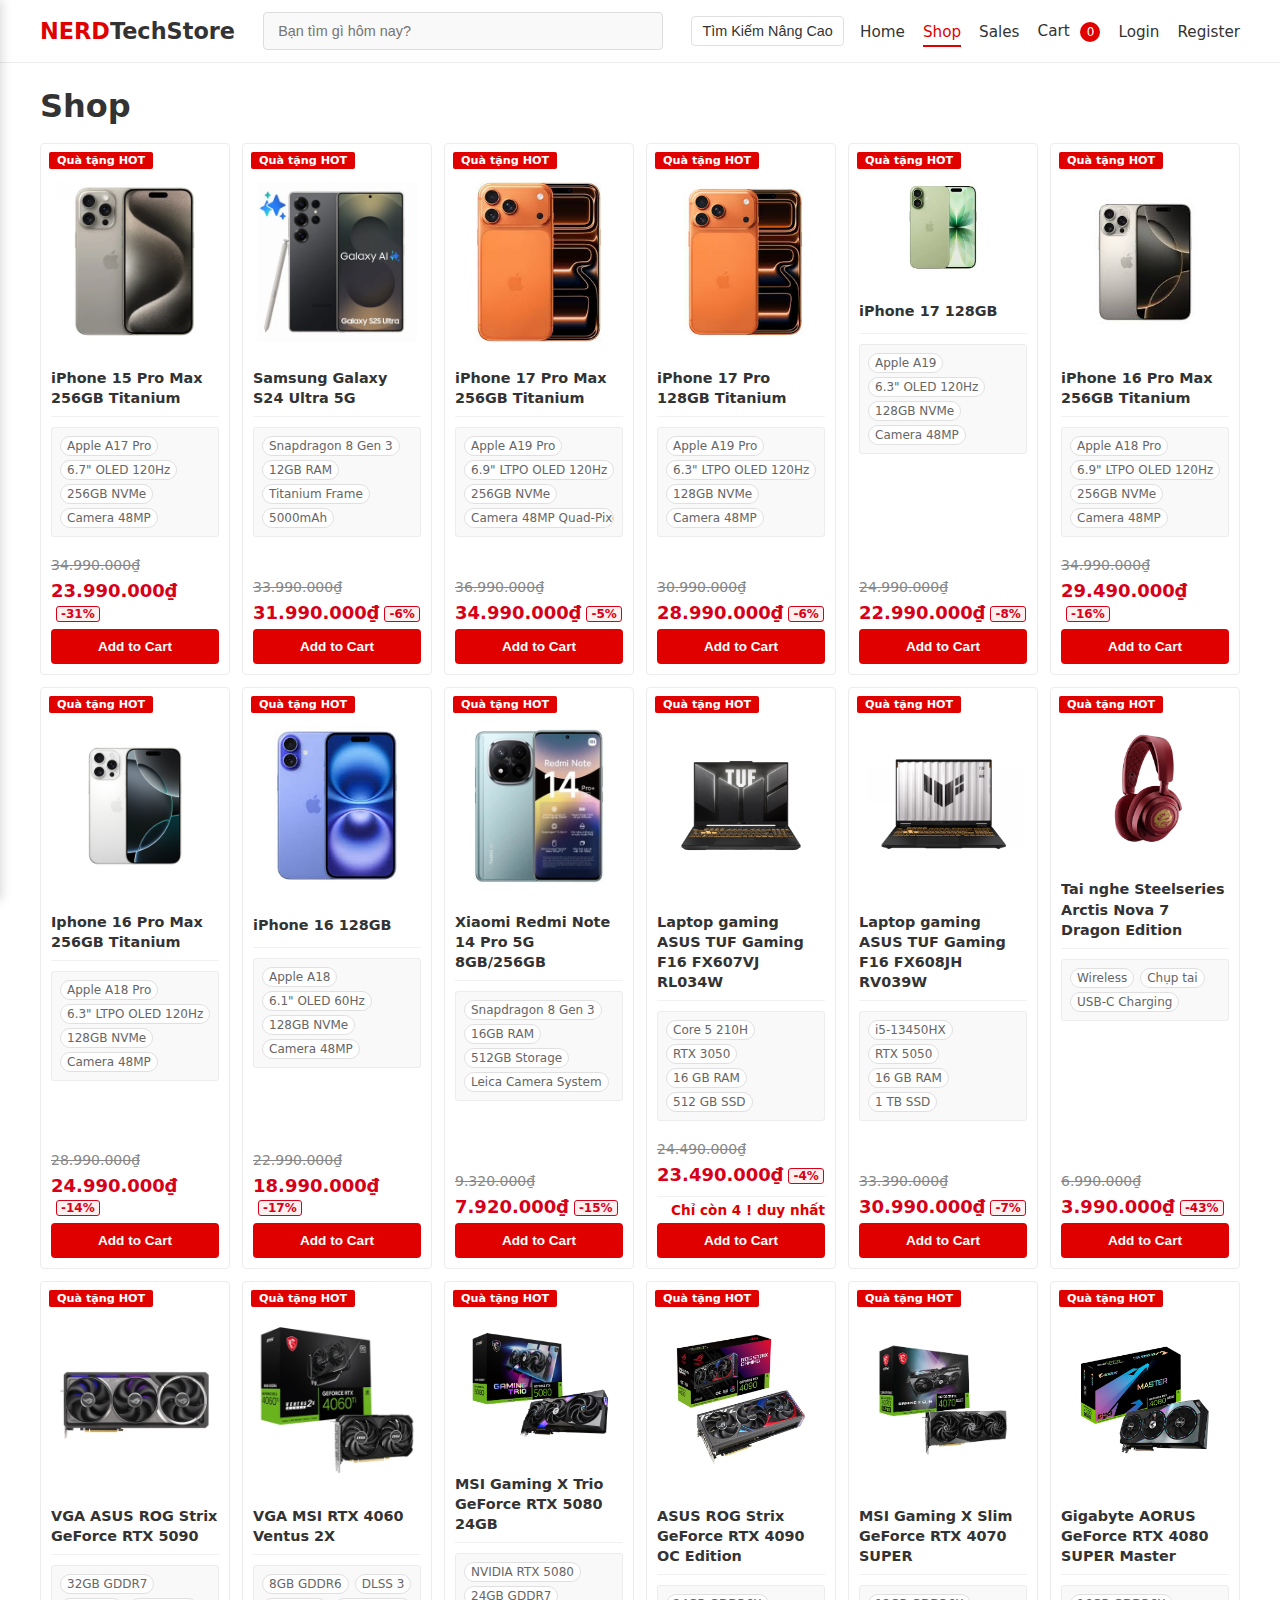
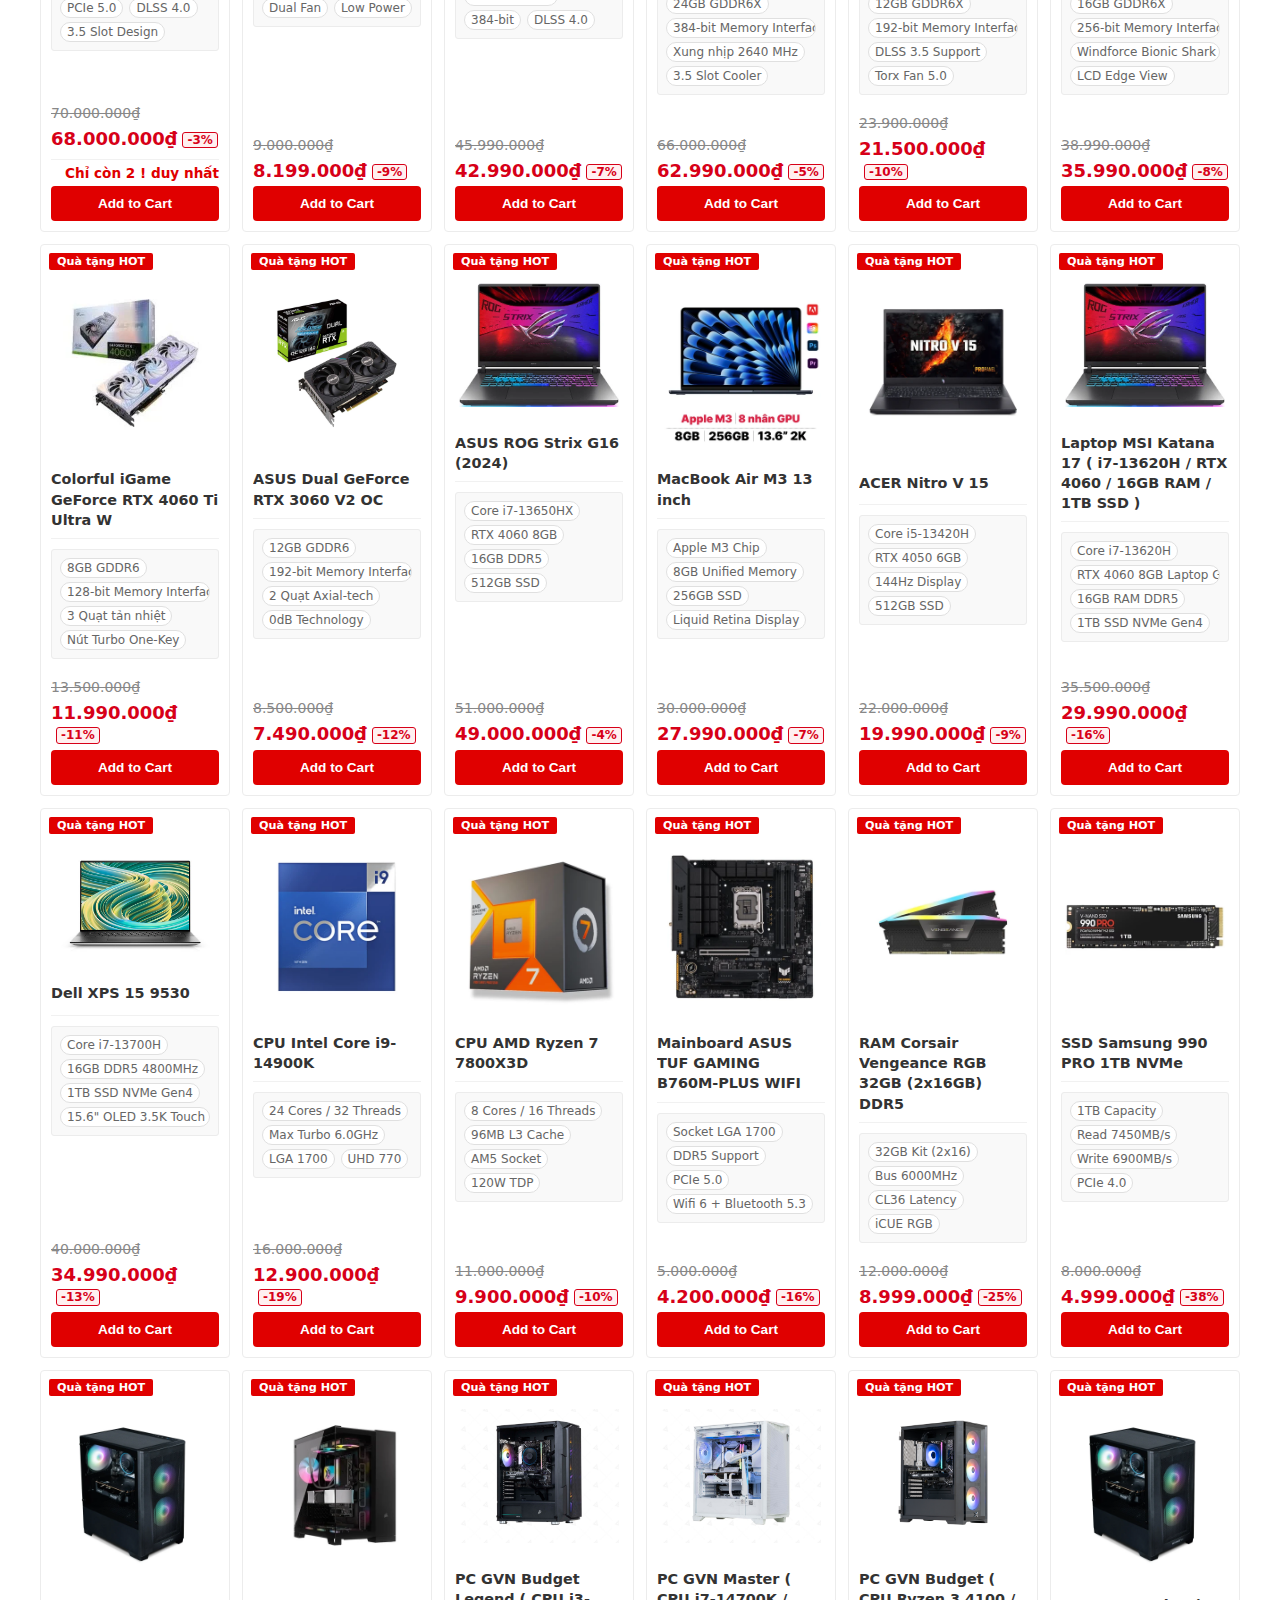
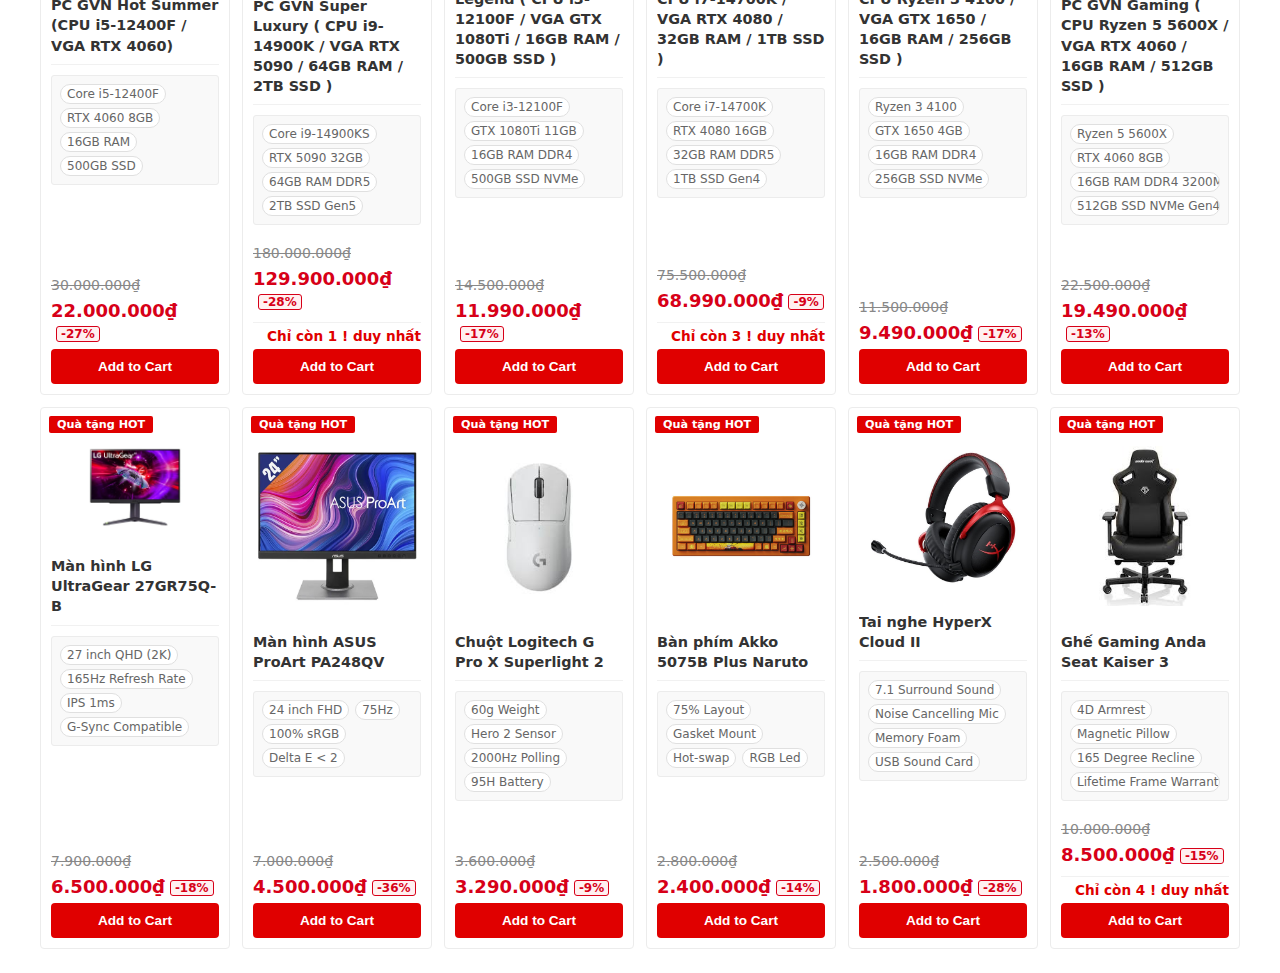
<file: shop.html>
<!DOCTYPE html>
<html lang="en">
  <head>
    <meta charset="UTF-8" />
    <meta name="viewport" content="width=device-width, initial-scale=1.0" />
    <title>PC Store - Shop</title>
    <link rel="stylesheet" href="assets/css/style.css" />
  </head>
  <body>
    <header class="site-header">
      <div class="container header-inner">
        <button class="hamburger-menu" id="hamburgerMenu">
          <span></span>
          <span></span>
          <span></span>
        </button>
        <div class="logo">
          <a href="index.html">NERD<span>TechStore</span></a>
        </div>
        <div class="search-container" id="searchContainer">
          <input 
            type="text" 
            id="searchInput" 
            class="search-input" 
            placeholder="Bạn tìm gì hôm nay?"
            autocomplete="off"
          />
          <div id="searchResults" class="search-results"></div>
        </div>
        <button id="advancedSearchBtn" class="advanced-search-btn" title="Advanced search">Tìm Kiếm Nâng Cao</button>
        <button class="mobile-search-toggle" id="mobileSearchToggle">
          <svg width="20" height="20" viewBox="0 0 24 24" fill="none" stroke="currentColor" stroke-width="2">
            <circle cx="11" cy="11" r="8"></circle>
            <path d="m21 21-4.35-4.35"></path>
          </svg>
        </button>
        <nav class="main-nav">
          <ul>
            <li><a href="index.html">Home</a></li>
            <li><a href="shop.html" class="active">Shop</a></li>
            <li><a href="sales.html">Sales</a></li>
            <li class="cart-link">
              <a href="cart.html">
                Cart
                <span id="cart-count" class="cart-count">0</span>
              </a>
            </li>
            <li><a href="login.html">Login</a></li>
            <li><a href="register.html">Register</a></li>
          </ul>
        </nav>
      </div>
      <div class="mobile-drawer" id="mobileDrawer">
        <div class="drawer-header">
          <button class="drawer-close" id="drawerClose">✕</button>
        </div>
        <nav class="drawer-nav">
          <a href="index.html" class="drawer-link">Home</a>
          <a href="shop.html" class="drawer-link">Shop</a>
          <a href="sales.html" class="drawer-link">Sales</a>
          <a href="login.html" class="drawer-link">Login</a>
          <a href="register.html" class="drawer-link">Register</a>
        </nav>
      </div>
      <div class="mobile-overlay" id="mobileOverlay"></div>
    </header>

    <main class="container page-main">
      <h1>Shop</h1>
      <div id="shop-grid" class="product-grid">
        <!-- JS injects all products -->
      </div>
    </main>

    <script src="assets/js/main.js"></script>
  </body>
  </html>
</file>
<file: assets/css/style.css>
/* Global Styles */
*,
*::before,
*::after {
  box-sizing: border-box;
}

body {
  margin: 0;
  font-family: system-ui, -apple-system, BlinkMacSystemFont, "Segoe UI", sans-serif;
  background-color: #ffffff;
  color: #333333;
}

a {
  color: inherit;
  text-decoration: none;
}

img {
  max-width: 100%;
  display: block;
}

.container {
  width: 100%;
  max-width: 1200px;
  margin: 0 auto;
  padding: 0 16px;
}

.btn-primary {
  display: inline-block;
  padding: 10px 20px;
  border-radius: 4px;
  background-color: #e00000;
  color: #ffffff;
  border: none;
  cursor: pointer;
  font-weight: 600;
  transition: background-color 0.2s ease, transform 0.2s ease, box-shadow 0.2s ease;
}

.btn-primary:hover {
  background-color: #b80000;
  transform: translateY(-2px);
  box-shadow: 0 8px 20px rgba(0, 0, 0, 0.2);
}

/* Header / Navbar */
.site-header {
  border-bottom: 1px solid #ececec;
  background-color: #ffffff;
  position: sticky;
  top: 0;
  z-index: 50;
}

.header-inner {
  display: flex;
  align-items: center;
  justify-content: space-between;
  padding: 12px 0;
}

.mobile-nav {
  display: none;
  align-items: center;
  justify-content: space-between;
  width: 100%;
}

.hamburger {
  display: none;
  flex-direction: column;
  justify-content: center;
  gap: 4px;
  width: 28px;
  height: 28px;
  padding: 0;
  border-radius: 4px;
  border: 1px solid #dddddd;
  background-color: #ffffff;
  cursor: pointer;
}

.hamburger span {
  display: block;
  height: 2px;
  width: 16px;
  background-color: #333333;
}

.logo a {
  font-size: 1.4rem;
  font-weight: 800;
  color: #e00000;
}

.logo span {
  color: #333333;
}

.main-nav ul {
  list-style: none;
  display: flex;
  gap: 18px;
  align-items: center;
  margin: 0;
  padding: 0;
}

.main-nav a {
  font-size: 0.95rem;
  font-weight: 500;
  padding: 4px 0;
  border-bottom: 2px solid transparent;
  transition: color 0.2s ease, border-color 0.2s ease;
}

.mobile-drawer {
  position: fixed;
  top: 0;
  left: 0;
  bottom: 0;
  width: 80%;
  max-width: 320px;
  background-color: #ffffff;
  box-shadow: 2px 0 20px rgba(0, 0, 0, 0.2);
  padding: 16px;
  transform: translateX(-100%);
  transition: transform 0.25s ease;
  z-index: 1000;
  overflow-y: auto;
}

.mobile-drawer.active {
  transform: translateX(0);
}

.mobile-drawer nav ul {
  list-style: none;
  padding: 0;
  margin: 0;
}

.mobile-drawer nav li {
  margin-bottom: 10px;
}

.mobile-drawer nav a {
  font-size: 0.95rem;
  color: #333333;
}

.mobile-drawer-overlay {
  position: fixed;
  inset: 0;
  background-color: rgba(0, 0, 0, 0.4);
  z-index: 999;
  opacity: 0;
  visibility: hidden;
  transition: opacity 0.25s ease, visibility 0.25s ease;
}

.mobile-drawer-overlay.active {
  opacity: 1;
  visibility: visible;
}

.main-nav a:hover,
.main-nav a.active {
  color: #e00000;
  border-color: #e00000;
}

.cart-link {
  position: relative;
}

.cart-count {
  display: inline-flex;
  align-items: center;
  justify-content: center;
  min-width: 20px;
  height: 20px;
  font-size: 0.75rem;
  border-radius: 999px;
  background-color: #e00000;
  color: #ffffff;
  margin-left: 6px;
  padding: 0 6px;
}

/* Search Bar */
.search-container {
  position: relative;
  flex: 1;
  max-width: 400px;
  margin: 0 20px;
}

.search-input {
  width: 100%;
  padding: 10px 14px;
  border: 1px solid #dddddd;
  border-radius: 4px;
  font-size: 0.9rem;
  background-color: #f9f9f9;
  transition: border-color 0.2s ease, background-color 0.2s ease, box-shadow 0.2s ease;
}

.search-input:focus {
  outline: none;
  border-color: #e00000;
  background-color: #ffffff;
  box-shadow: 0 0 0 3px rgba(224, 0, 0, 0.1);
}

.search-results {
  position: absolute;
  top: 100%;
  left: 0;
  right: 0;
  background-color: #ffffff;
  border: 1px solid #ececec;
  border-top: none;
  border-radius: 0 0 4px 4px;
  box-shadow: 0 8px 20px rgba(0, 0, 0, 0.12);
  max-height: 400px;
  overflow-y: auto;
  display: none;
  z-index: 1000;
}

.search-results.active {
  display: block;
}

.search-item {
  display: flex;
  align-items: center;
  gap: 12px;
  padding: 10px 12px;
  border-bottom: 1px solid #f1f1f1;
  cursor: pointer;
  transition: background-color 0.15s ease;
  text-decoration: none;
}

.search-item:last-child {
  border-bottom: none;
}

.search-item:hover {
  background-color: #f5f5f5;
}

.search-item img {
  width: 50px;
  height: 50px;
  object-fit: cover;
  border-radius: 2px;
  background-color: #f9f9f9;
}

.search-item-info {
  flex: 1;
  min-width: 0;
}

.search-item-name {
  margin: 0;
  font-size: 0.85rem;
  font-weight: 500;
  color: #333333;
  white-space: nowrap;
  overflow: hidden;
  text-overflow: ellipsis;
}

.search-item-price {
  display: inline-block;
  font-size: 0.8rem;
  color: #e00000;
  font-weight: 600;
  margin-top: 2px;
}

.search-no-results {
  padding: 16px 12px;
  text-align: center;
  color: #999999;
  font-size: 0.85rem;
}

/* Hamburger Menu & Mobile Drawer */
.hamburger-menu {
  display: none;
  flex-direction: column;
  justify-content: center;
  gap: 5px;
  width: 28px;
  height: 28px;
  padding: 0;
  background: none;
  border: none;
  cursor: pointer;
  order: 1;
}

/* Advanced Search Button (small pill near search) */
.advanced-search-btn {
  background: none;
  border: 1px solid #e0e0e0;
  color: #333;
  padding: 6px 10px;
  border-radius: 4px;
  cursor: pointer;
  margin-right: 8px;
  font-size: 0.9rem;
}

.advanced-search-btn:hover {
  background-color: #f5f5f5;
  border-color: #e00000;
  color: #e00000;
}

/* When a sidebar item is toggled open on touch devices */
.sidebar-menu li.open .mega-panel {
  display: grid !important;
}

.hamburger-menu span {
  display: block;
  width: 24px;
  height: 2px;
  background-color: #333333;
  border-radius: 2px;
  transition: all 0.3s ease;
}

.hamburger-menu.active span:nth-child(1) {
  transform: rotate(45deg) translate(8px, 8px);
}

.hamburger-menu.active span:nth-child(2) {
  opacity: 0;
}

.hamburger-menu.active span:nth-child(3) {
  transform: rotate(-45deg) translate(7px, -7px);
}

.mobile-search-toggle {
  display: none;
  background: none;
  border: none;
  cursor: pointer;
  color: #333333;
  width: 32px;
  height: 32px;
  padding: 6px;
  order: 4;
  transition: color 0.2s ease;
}

.mobile-search-toggle:hover {
  color: #e00000;
}

.mobile-drawer {
  position: fixed;
  left: 0;
  top: 0;
  width: 80%;
  max-width: 320px;
  height: 100vh;
  background-color: #ffffff;
  box-shadow: 2px 0 10px rgba(0, 0, 0, 0.15);
  z-index: 999;
  transition: transform 0.3s ease;
  overflow-y: auto;
  transform: translateX(-100%);
}

.mobile-drawer.active {
  left: 0;
}

.drawer-header {
  display: flex;
  justify-content: flex-end;
  padding: 12px 14px;
  border-bottom: 1px solid #ececec;
}

.drawer-close {
  background: none;
  border: none;
  font-size: 24px;
  cursor: pointer;
  color: #333333;
  padding: 0;
  width: 28px;
  height: 28px;
  display: flex;
  align-items: center;
  justify-content: center;
  transition: color 0.2s ease;
}

.drawer-close:hover {
  color: #e00000;
}

.stock-warning {
  font-size: 0.85rem;
  color: #e00000;
  font-weight: 600;
  text-align: right;
  padding-top: 5px;
  margin-top: 5px;
  border-top: 1px solid #f1f1f1;
}
.drawer-nav {
  display: flex;
  flex-direction: column;
  padding: 0;
}

.drawer-link {
  display: block;
  padding: 12px 14px;
  border-bottom: 1px solid #f1f1f1;
  color: #333333;
  font-size: 0.95rem;
  transition: background-color 0.15s ease, color 0.15s ease;
}

.drawer-link:hover {
  background-color: #f5f5f5;
  color: #e00000;
}

.mobile-overlay {
  position: fixed;
  top: 0;
  left: 0;
  width: 100%;
  height: 100%;
  background-color: rgba(0, 0, 0, 0.5);
  z-index: 998;
  display: none;
  opacity: 0;
  transition: opacity 0.3s ease;
}

.mobile-overlay.active {
  display: block;
  opacity: 1;
}

/* Home Layout */
.home-main {
  margin-top: 16px;
}

.home-layout {
  display: grid;
  grid-template-columns: 22% 78%;
  gap: 16px;
}

/* Sidebar / Mega Menu */
.mega-sidebar {
  border: 1px solid #ececec;
  border-radius: 4px;
  overflow: visible;
  background-color: #ffffff;
  position: relative;
  z-index: 30;
  min-height: 400px;
}

.sidebar-title {
  margin: 0;
  padding: 12px 14px;
  background-color: #f5f5f5;
  font-size: 0.95rem;
  font-weight: 700;
}

.sidebar-menu {
  list-style: none;
  margin: 0;
  padding: 0;
  position: relative;
}

.sidebar-menu > li {
  position: static;
  list-style: none;
  margin: 0;
  padding: 0;
  border-top: 1px solid #f1f1f1;
  transition: background-color 0.15s ease;
}

.sidebar-menu > li > a {
  display: block;
  padding: 10px 14px;
  font-size: 0.9rem;
  color: #333333;
  transition: background-color 0.15s ease, color 0.15s ease;
}

.sidebar-menu > li.has-mega:hover > a {
  background-color: #e00000;
  color: #ffffff;
}

.sidebar-menu > li:not(.has-mega):hover > a {
  background-color: #ffecec;
  color: #e00000;
}

/* Hide all mega-panel content by default */
.mega-panel {
  position: absolute;
  top: 0;
  left: 100%;
  width: 900px;
  height: 100%;
  background-color: #ffffff;
  border: 1px solid #ddd;
  box-shadow: 0 8px 24px rgba(0, 0, 0, 0.15);
  padding: 16px 20px;
  z-index: 99999 !important;
  display: none !important;
}

/* Show mega-panel only on hover */
.sidebar-menu li:hover .mega-panel {
  display: grid !important;
  grid-template-columns: repeat(4, 1fr);
  gap: 20px;
  opacity: 1;
  visibility: visible;
  pointer-events: auto;
}

.mega-column {
  display: flex;
  flex-direction: column;
  min-width: 0;
  word-wrap: break-word;
  overflow-wrap: break-word;
  overflow: hidden;
}

.mega-column h3 {
  margin: 0 0 12px 0;
  padding: 0;
  font-size: 0.9rem;
  font-weight: 600;
  color: #e00000;
  border: none;
}

.mega-column a {
  display: block;
  font-size: 0.85rem;
  color: #555555;
  margin-bottom: 8px;
  padding: 3px 0;
  transition: color 0.2s ease, margin-left 0.2s ease;
  white-space: normal;
  word-wrap: break-word;
  overflow-wrap: break-word;
  overflow: hidden;
  text-overflow: ellipsis;
  max-width: 100%;
}

.mega-column a:hover {
  color: #e00000;
  margin-left: 4px;
}

/* Hero Slider */
.hero-slider {
  border-radius: 4px;
  background: linear-gradient(90deg, #e00000, #ff5c5c);
  color: #ffffff;
  padding: 28px 26px;
  margin-bottom: 20px;
  position: relative;
  overflow: hidden;
}

.hero-row {
  display: grid;
  grid-template-columns: 1fr 2fr 1fr;
  gap: 12px;
  margin-bottom: 20px;
}

.hero-billboard {
  border-radius: 4px;
  border: 1px solid #ececec;
  padding: 14px 12px;
  background-color: #ffffff;
}

.hero-billboard h3 {
  margin: 0 0 8px 0;
  font-size: 0.95rem;
  color: #e00000;
}

.hero-billboard p {
  margin: 0 0 10px 0;
  font-size: 0.8rem;
  color: #555555;
}

.hero-link {
  font-size: 0.8rem;
  color: #e00000;
  font-weight: 600;
}

.hero-text h1 {
  margin: 0 0 10px 0;
  font-size: 1.8rem;
}

.hero-text p {
  margin: 0 0 16px 0;
  font-size: 0.95rem;
  max-width: 420px;
}

/* Best Selling Section */
.best-selling {
  border-radius: 4px;
  border: 1px solid #ececec;
  background-color: #ffffff;
  padding: 14px 16px 20px;
}

.best-header {
  display: flex;
  align-items: center;
  justify-content: space-between;
  margin-bottom: 14px;
  gap: 12px;
}

.best-header-left {
  display: flex;
  align-items: center;
  gap: 10px;
}

.best-header-left h2 {
  margin: 0;
  font-size: 1.1rem;
}

.badge-installment {
  display: inline-flex;
  align-items: center;
  justify-content: center;
  padding: 4px 8px;
  border-radius: 999px;
  background-color: #e00000;
  color: #ffffff;
  font-size: 0.75rem;
  font-weight: 600;
}

.best-header-right {
  display: flex;
  flex-wrap: wrap;
  gap: 6px;
  align-items: center;
  justify-content: flex-end;
}

.tab-btn {
  border-radius: 999px;
  border: 1px solid #dddddd;
  background-color: #f9f9f9;
  font-size: 0.8rem;
  padding: 4px 10px;
  cursor: pointer;
  transition: background-color 0.15s ease, color 0.15s ease, border-color 0.15s ease;
}

.tab-btn.active {
  background-color: #e00000;
  border-color: #e00000;
  color: #ffffff;
}

.tab-link {
  font-size: 0.8rem;
  color: #e00000;
}

/* Product Grid & Card */
.product-grid {
  display: grid;
  grid-template-columns: repeat(auto-fill, minmax(180px, 1fr));
  gap: 12px;
}

.product-grid.five-cols {
  grid-template-columns: repeat(5, minmax(0, 1fr));
}

.product-card {
  border-radius: 4px;
  border: 1px solid #ececec;
  background-color: #ffffff;
  padding: 10px;
  position: relative;
  display: flex;
  flex-direction: column;
  height: 100%;
  transition: transform 0.2s ease, box-shadow 0.2s ease;
}

.product-card:hover {
  transform: translateY(-5px);
  box-shadow: 0 10px 25px rgba(0, 0, 0, 0.12);
}

.badge-hot {
  position: absolute;
  top: 8px;
  left: 8px;
  background-color: #e00000;
  color: #ffffff;
  padding: 2px 8px;
  font-size: 0.7rem;
  border-radius: 2px;
  font-weight: 600;
}

.product-image-wrapper {
  margin-top: 20px;
  display: flex;
  align-items: center;
  justify-content: center;
  padding: 8px 4px;
}

.product-name {
  margin: 10px 0;
  padding: 8px 0;
  font-size: 0.9rem;
  font-weight: 600;
  color: #333333;
  min-height: 44px;
  line-height: 1.4;
  display: flex;
  align-items: center;
  border-bottom: 1px solid #f1f1f1;
  white-space: normal;
  word-wrap: break-word;
  overflow-wrap: break-word;
  max-width: 100%;
  overflow: hidden;
}

.specs-box {
  background-color: #f9f9f9;
  border-radius: 3px;
  padding: 8px;
  margin-bottom: 10px;
  font-size: 0.75rem;
  color: #666666;
  display: flex;
  flex-wrap: wrap;
  gap: 4px 6px;
  min-height: 44px;
  align-items: center;
  border: 1px solid #ececec;
  overflow: hidden;
  max-width: 100%;
}

.spec-pill {
  display: inline-flex;
  align-items: center;
  padding: 2px 6px;
  border-radius: 999px;
  background-color: #ffffff;
  border: 1px solid #e0e0e0;
  white-space: nowrap;
  overflow: hidden;
  text-overflow: ellipsis;
  max-width: 100%;
}

.price-box {
  margin-top: auto;
  padding-top: 10px;
  margin-bottom: 5px;
  text-align: left;
    display: flex;
    flex-direction: column;
    gap: 5px;
}

.old-price {
  display: block;
  font-size: 14px;
  color: #888;
  text-decoration: line-through;
  margin-bottom: 2px;
  font-weight: 400;
}

.new-price {
  display: block;
  font-size: 18px;
  font-weight: bold;
  color: #d70018;
  line-height: 1.2;
}

.discount-tag {
  display: inline-block;
  font-size: 12px;
  color: #d70018;
  border: 1px solid #d70018;
  padding: 0px 4px;
  border-radius: 3px;
  margin-left: 5px;
  background-color: #fff0f0;
  vertical-align: middle;
}


.product-card-footer {
  display: flex;
  flex-direction: column;
  gap: 4px;
}

.product-card-footer .btn-primary {
  width: 100%;
  text-align: center;
  font-size: 0.85rem;
}

/* Page Main */
.page-main {
  padding: 24px 0;
}

.page-main h1 {
  margin-top: 0;
  margin-bottom: 18px;
}

/* Cart & Checkout & Auth */
.cart-table {
  width: 100%;
  border-collapse: collapse;
  margin-top: 20px;
  font-size: 0.95rem;
}

.cart-table th,
.cart-table td {
  padding: 12px 15px;
  text-align: left;
  border-bottom: 1px solid #ececec;
  vertical-align: middle;
}

.cart-table th {
  background-color: #f8f8f8;
  font-size: 0.85rem;
  font-weight: 600;
  text-transform: uppercase;
  color: #555;
}

.cart-item-product {
  display: flex;
  align-items: center;
  gap: 15px;
}

.cart-item-product span {
  font-weight: 600;
}

.cart-item-image {
  width: 65px;
  height: 65px;
  object-fit: cover;
  border-radius: 4px;
  border: 1px solid #ececec;
}

.cart-item-quantity {
  text-align: center;
}

.cart-item-price,
.cart-item-total {
  font-weight: 600;
  color: #333;
}

.cart-item-remove {
  text-align: center;
}

.remove-item-btn {
  background: none;
  border: 1px solid #e0e0e0;
  color: #e00000;
  font-size: 1.1rem;
  cursor: pointer;
  padding: 0;
  line-height: 1;
  width: 30px;
  height: 30px;
  border-radius: 50%;
  transition: background-color 0.2s, color 0.2s;
}

.remove-item-btn:hover {
  background-color: #e00000;
  color: #ffffff;
}

.cart-summary {
  margin-top: 20px;
  text-align: right;
  font-size: 1.2rem;
  font-weight: bold;
}

.cart-summary span {
  color: #e00000;
}

.checkout-form,
.auth-form {
  max-width: 400px;
}

.form-group {
  margin-bottom: 12px;
}

.form-group label {
  display: block;
  margin-bottom: 4px;
  font-size: 0.85rem;
}

.form-group input {
  width: 100%;
  padding: 8px 10px;
  border-radius: 4px;
  border: 1px solid #cccccc;
  font-size: 0.9rem;
}

.auth-page {
  display: flex;
  justify-content: center;
  padding-top: 40px;
}

.auth-card {
  border-radius: 4px;
  border: 1px solid #ececec;
  padding: 20px 18px;
  background-color: #ffffff;
  width: 100%;
  max-width: 420px;
}

.auth-card h1 {
  margin-top: 0;
  margin-bottom: 18px;
}

.auth-error {
  margin-top: 8px;
  font-size: 0.8rem;
  color: #e00000;
}

.link-button {
  background: none;
  border: none;
  padding: 0;
  margin-left: 6px;
  color: #e00000;
  font-size: 0.85rem;
  cursor: pointer;
}

/* Product Detail */
.product-detail {
  display: grid;
  grid-template-columns: 40% 60%;
  gap: 24px;
  padding: 24px 0;
}

.detail-specs {
  margin: 10px 0;
}

.detail-specs .spec-pill {
  margin-right: 4px;
  margin-bottom: 4px;
}

.detail-pricing {
  margin: 10px 0;
}

.stock-label {
  font-size: 0.85rem;
  margin-bottom: 10px;
}

.stock-label.out-of-stock {
  color: #e00000;
}

/* Responsive */
@media (max-width: 960px) {
  .home-layout {
    grid-template-columns: 100%;
  }

  .product-grid.five-cols {
    grid-template-columns: repeat(2, minmax(0, 1fr));
  }

  .product-detail {
    grid-template-columns: 100%;
  }
}

/* Mobile / Tablet Portrait */
@media (max-width: 768px) {
  .hamburger-menu {
    display: flex;
  }

  .search-container {
    max-width: 300px;
    margin: 0 12px;
  }

  .home-layout {
    grid-template-columns: 1fr;
  }

  .mega-sidebar {
    /* The sidebar is now visible on mobile */
    margin-bottom: 16px;
  }

  .filter-box {
    display: none;
  }

  /*
    Mega-panel mobile accordion styles
  */
  .mega-panel {
    position: static;
    width: auto;
    height: auto;
    box-shadow: none;
    border: none;
    border-top: 1px solid #f1f1f1;
    padding: 16px 14px 4px 14px; /* top | horiz | bottom */
    background-color: #f9f9f9;
  }
  
  .sidebar-menu li.open .mega-panel {
    display: grid !important;
    grid-template-columns: 1fr;
    gap: 0 20px; /* row-gap | column-gap */
  }
  
  .mega-column {
    margin-bottom: 12px;
  }

  .mega-column a {
    margin-bottom: 10px;
  }

  .mega-column a:hover {
    margin-left: 0; /* remove desktop hover effect */
  }

  /* Disable desktop hover effect on the main link */
  .sidebar-menu > li.has-mega:hover > a {
    background-color: transparent;
    color: #333333;
  }

  /* Style for the active/open category link */
  .sidebar-menu > li.has-mega.open > a {
    background-color: #e00000;
    color: #ffffff;
  }

  /* Styles for sidebar when inside the mobile drawer */
  .mobile-drawer .mega-sidebar {
    border: none;
    margin-bottom: 0;
    min-height: 0;
    border-radius: 0;
  }

  .mobile-drawer .sidebar-title {
    background-color: #333;
    color: #fff;
    font-size: 0.85rem;
    text-transform: uppercase;
    letter-spacing: 0.5px;
    border-radius: 0;
  }

  .mobile-drawer .mega-column h3,
  .mobile-drawer .mega-column a {
    overflow-wrap: normal;
    word-break: normal;
  }
}

@media (max-width: 640px) {
  .header-inner {
    display: flex;
    align-items: center;
    justify-content: space-between;
    padding: 12px 0;
    flex-wrap: nowrap;
    gap: 0;
  }

  .hamburger-menu {
    display: flex !important;
    order: 1;
  }

  .logo {
    flex: 0 0 auto;
    text-align: center;
    order: 2;
    min-width: 140px;
  }

  .search-container {
    display: none !important;
    position: absolute;
    top: 60px;
    left: 0;
    right: 0;
    width: 100%;
    background-color: #ffffff;
    border-bottom: 1px solid #ececec;
    padding: 12px 16px;
    margin: 0;
    max-width: 100%;
    z-index: 100;
    flex-direction: column;
    gap: 8px;
  }

  .advanced-search-btn {
    display: none !important;
  }

  .search-container.active {
    display: flex !important;
  }

  .search-input {
    width: 100%;
    padding: 10px 12px;
    font-size: 16px;
    border: 1px solid #e0e0e0;
  }

  .search-results {
    width: 100%;
  }

  .mobile-search-toggle {
    display: flex !important;
    order: 3;
  }

  .main-nav,
  .main-nav ul {
    display: contents;
  }

  .main-nav ul li:not(.cart-link) {
    display: none;
  }

  .cart-link {
    order: 4;
    display: block;
  }

  .home-layout {
    grid-template-columns: 1fr;
  }

  .product-grid {
    grid-template-columns: repeat(2, 1fr);
    gap: 12px;
  }

  .product-card {
    min-height: 280px;
  }

  .product-image img {
    max-height: 150px;
  }

  .product-name {
    font-size: 0.85rem;
    line-height: 1.2;
    -webkit-line-clamp: 2;
  }

  .filter-box {
    display: none !important;
  }

  .home-content {
    width: 100%;
  }

  .hero-row {
    flex-direction: column;
  }

  .hero-billboard,
  .hero-slider {
    width: 100%;
  }

  .search-content {
    padding: 16px 12px;
  }

  .product-grid {
    grid-template-columns: repeat(auto-fill, minmax(150px, 1fr));
    gap: 12px;
  }

  .cart-link a {
    font-size: 0.85rem;
  }

  .product-grid {
    grid-template-columns: repeat(2, minmax(0, 1fr));
  }

  .hero-row {
    grid-template-columns: 1fr;
  }

  .main-nav a {
    font-size: 0.9rem;
  }
}

/* Filter Box Styling */
.filter-box {
  background-color: #ffffff;
  border: 1px solid #ececec;
  border-radius: 4px;
  padding: 15px;
  margin-top: 20px;
}

  .filter-box h3 {
  margin: 0 0 15px 0;
  font-size: 1rem;
  font-weight: 600;
  color: #333333;
}

.filter-box.active {
  box-shadow: 0 6px 24px rgba(0,0,0,0.08);
  border-color: #e00000;
}

.filter-group {
  margin-bottom: 15px;
  padding-bottom: 15px;
  border-bottom: 1px solid #f1f1f1;
}
.filter-group:last-child {
  border-bottom: none;
  margin-bottom: 0;
  padding-bottom: 0;
}

.filter-group h4 {
  margin: 0 0 8px 0;
  font-size: 0.9rem;
  font-weight: 600;
  color: #333333;
}

.price-input {
  width: 100%;
  padding: 8px 10px;
  margin-bottom: 8px;
  border: 1px solid #e0e0e0;
  border-radius: 3px;
  font-size: 0.9rem;
  outline: none;
  transition: border-color 0.2s ease;
}

.price-input:focus {
  border-color: #e00000;
}

.checkbox-label {
  display: flex;
  align-items: center;
  gap: 8px;
  margin-bottom: 8px;
  font-size: 0.9rem;
  color: #555555;
  cursor: pointer;
  user-select: none;
}

.checkbox-label input[type="checkbox"] {
  width: 16px;
  height: 16px;
  cursor: pointer;
  accent-color: #e00000;
}

.apply-btn {
  width: 100%;
  padding: 10px 12px;
  background-color: #e00000;
  color: #ffffff;
  border: none;
  border-radius: 3px;
  font-size: 0.9rem;
  font-weight: 600;
  cursor: pointer;
  transition: background-color 0.2s ease;
  margin-top: 10px;
}

.apply-btn:hover {
  background-color: #b80000;
}

.search-content {
  background-color: #ffffff;
  padding: 20px;
  border-radius: 4px;
  border: 1px solid #ececec;
}

.search-content h2 {
  font-size: 1.3rem;
  color: #333333;
  margin-top: 0;
  margin-bottom: 20px;
}

.page-layout {
  display: grid;
  grid-template-columns: 25% 75%;
  gap: 16px;
}

.page-content {
  background-color: #ffffff;
  padding: 20px;
  border-radius: 4px;
  border: 1px solid #ececec;
}

.page-content h1 {
  font-size: 1.5rem;
  color: #333333;
  margin-top: 0;
  margin-bottom: 20px;
}

#search-results-grid {
  display: grid;
  grid-template-columns: repeat(auto-fill, minmax(200px, 1fr));
  gap: 16px;
}

.no-results {
  text-align: center;
  padding: 40px 20px;
  color: #999999;
  font-size: 1.1rem;
}

/* Responsive adjustments for page layout */
@media (max-width: 768px) {
  .page-layout {
    grid-template-columns: 1fr;
  }

  .advanced-filters {
    display: none;
  }
}


/* ==========================================================================
   Product Detail Page Enhancement Styles
   ========================================================================== */

/* Breadcrumbs */
.breadcrumbs {
    display: flex;
    align-items: center;
    gap: 8px;
    font-size: 0.85rem;
    color: #666;
    margin-bottom: 24px;
    padding-bottom: 16px;
    border-bottom: 1px solid #f1f1f1;
}
.breadcrumbs a {
    color: #333;
    transition: color 0.2s ease;
}
.breadcrumbs a:hover {
    color: #e00000;
}
.breadcrumbs i {
    font-size: 0.7rem;
}
.breadcrumbs span {
    font-weight: 600;
    color: #e00000;
}

/* Main Layout */
.product-detail-layout {
    display: grid;
    grid-template-columns: 45% 1fr;
    gap: 40px;
    margin-bottom: 40px;
}

/* Image Gallery */
.product-gallery {
    display: flex;
    flex-direction: column;
    gap: 12px;
}
.main-image-container {
    border: 1px solid #ececec;
    border-radius: 8px;
    padding: 20px;
    background-color: #ffffff;
    display: flex;
    align-items: center;
    justify-content: center;
    aspect-ratio: 1/1;
}
#main-product-image {
    max-width: 100%;
    max-height: 100%;
    object-fit: contain;
}
.thumbnail-gallery {
    display: grid;
    grid-template-columns: repeat(auto-fill, minmax(60px, 1fr));
    gap: 10px;
}
.thumbnail-item {
    border: 2px solid #ececec;
    border-radius: 4px;
    padding: 4px;
    cursor: pointer;
    transition: border-color 0.2s ease;
    aspect-ratio: 1/1;
    display: flex;
    align-items: center;
    justify-content: center;
}
.thumbnail-item:hover, .thumbnail-item.active {
    border-color: #e00000;
}
.thumbnail-item img {
    max-width: 100%;
    max-height: 100%;
    object-fit: contain;
    border-radius: 2px;
}

/* Product Info */
.product-info {
    display: flex;
    flex-direction: column;
}
.product-title {
    font-size: 1.8rem;
    font-weight: 700;
    margin-bottom: 12px;
    line-height: 1.3;
}
.product-meta {
    display: flex;
    gap: 20px;
    font-size: 0.9rem;
    color: #555;
    margin-bottom: 16px;
}
.meta-item strong {
    font-weight: 600;
    color: #333;
}
.stock-status.in-stock {
    color: #28a745;
}
.stock-status.out-of-stock {
    color: #e00000;
}

/* Pricing */
.pricing-section {
    background-color: #f9f9f9;
    border-radius: 8px;
    padding: 16px;
    margin-bottom: 20px;
    border: 1px solid #f1f1f1;
}
.current-price {
    font-size: 2rem;
    font-weight: 800;
    color: #e00000;
    margin-right: 12px;
}
.original-price {
    font-size: 1.2rem;
    color: #888;
    text-decoration: line-through;
}

/* Short Description */
.short-description {
    font-size: 0.95rem;
    line-height: 1.6;
    color: #555;
    margin-bottom: 24px;
    border-top: 1px solid #f1f1f1;
    padding-top: 20px;
}

/* Actions Section */
.actions-section {
    display: flex;
    gap: 12px;
    align-items: center;
    margin-top: auto; /* Pushes to bottom */
    padding-top: 20px;
    border-top: 1px solid #f1f1f1;
}
.quantity-selector {
    display: flex;
    align-items: center;
    border: 1px solid #ccc;
    border-radius: 4px;
}
.quantity-selector button {
    background: #f5f5f5;
    border: none;
    width: 38px;
    height: 38px;
    font-size: 1.2rem;
    cursor: pointer;
    transition: background-color 0.2s;
}
.quantity-selector button:hover {
    background-color: #e0e0e0;
}
.quantity-selector input {
    width: 50px;
    height: 36px;
    text-align: center;
    border: none;
    border-left: 1px solid #ccc;
    border-right: 1px solid #ccc;
    font-size: 1rem;
    font-weight: 600;
}
.add-to-cart-btn {
    flex-grow: 1;
    font-size: 1rem;
    padding: 12px 24px;
    display: flex;
    align-items: center;
    justify-content: center;
    gap: 8px;
}
.add-to-cart-btn i {
    font-size: 1.1rem;
}


/* Info Tabs */
.product-info-tabs {
    margin: 40px 0;
}
.tab-headers {
    display: flex;
    gap: 4px;
    border-bottom: 2px solid #e0e0e0;
}
.tab-link {
    padding: 12px 24px;
    font-size: 1rem;
    font-weight: 600;
    cursor: pointer;
    border: none;
    background: none;
    color: #666;
    position: relative;
    bottom: -2px;
    border-bottom: 2px solid transparent;
    transition: color 0.2s ease, border-color 0.2s ease;
}
.tab-link.active {
    color: #e00000;
    border-color: #e00000;
}
.tab-content {
    padding: 24px;
    border: 1px solid #e0e0e0;
    border-top: none;
    border-radius: 0 0 8px 8px;
}
.tab-pane {
    display: none;
}
.tab-pane.active {
    display: block;
}
.tab-pane h2 {
    margin-top: 0;
    margin-bottom: 16px;
    font-size: 1.4rem;
}
.specs-list {
    list-style: none;
    padding: 0;
    max-width: 600px;
}
.specs-list li {
    display: flex;
    justify-content: space-between;
    padding: 10px 12px;
    border-bottom: 1px solid #f1f1f1;
}
.specs-list li:nth-child(odd) {
    background-color: #f9f9f9;
}
.specs-list .spec-key {
    font-weight: 600;
    color: #333;
}
.specs-list .spec-value {
    color: #555;
}

/* Related Products */
.related-products {
    margin-top: 40px;
}
.related-products h2 {
    font-size: 1.5rem;
    margin-bottom: 20px;
    text-align: center;
}

/* Responsive Styles */
@media (max-width: 960px) {
    .product-detail-layout {
        grid-template-columns: 1fr;
        gap: 20px;
    }
}

@media (max-width: 768px) {
    .product-title {
        font-size: 1.5rem;
    }
    .current-price {
        font-size: 1.8rem;
    }
    .actions-section {
        flex-direction: column;
        align-items: stretch;
    }
    .tab-link {
        padding: 10px 16px;
        font-size: 0.9rem;
    }
}

/* === DRAWER OVERRIDE FIX === */
/* This rule is intentionally placed at the end to override all previous,
   conflicting definitions of the mobile drawer due to file inconsistencies. */

body .mobile-drawer {
  position: fixed;
  left: 0;
  top: 0;
  width: 80%;
  max-width: 320px; /* Sensible max-width for tablets */
  height: 100vh;
  background-color: #ffffff;
  box-shadow: 2px 0 10px rgba(0, 0, 0, 0.15);
  z-index: 1000;
  transition: transform 0.3s ease;
  overflow-y: auto;
  transform: translateX(-100%); /* Hide by default */
  padding: 0; /* Reset padding to handle it internally */
}

body .mobile-drawer.active {
  transform: translateX(0);
}

/* Reset padding on inner elements that had it before */
body .mobile-drawer .drawer-header {
  padding: 12px 14px;
}
body .mobile-drawer .drawer-nav {
  padding: 0;
}

.btn-danger {
  display: inline-block;
  padding: 10px 20px;
  border-radius: 4px;
  background-color: #dc3545;
  color: #ffffff;
  border: none;
  cursor: pointer;
  font-weight: 600;
  transition: background-color 0.2s ease, transform 0.2s ease, box-shadow 0.2s ease;
}

.btn-danger:hover {
  background-color: #c82333;
  transform: translateY(-2px);
  box-shadow: 0 8px 20px rgba(0, 0, 0, 0.2);
}
</file>
